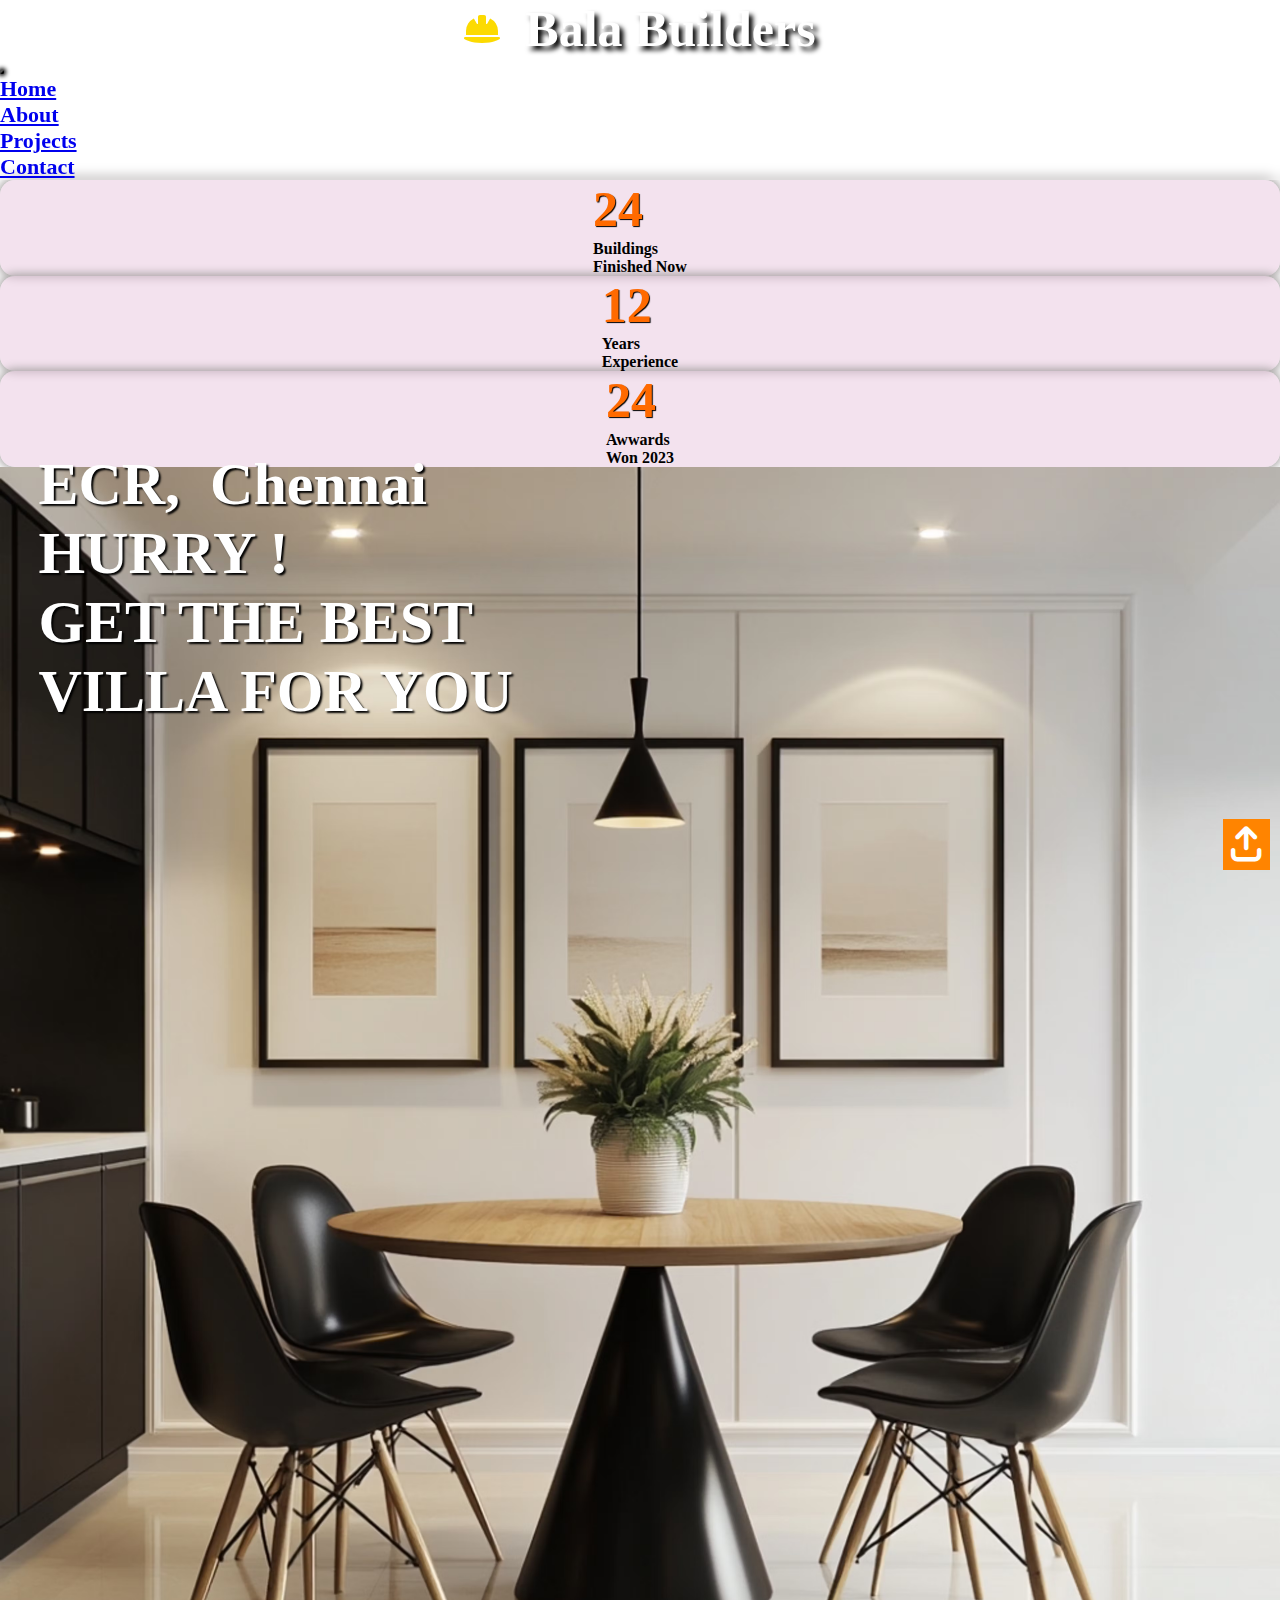
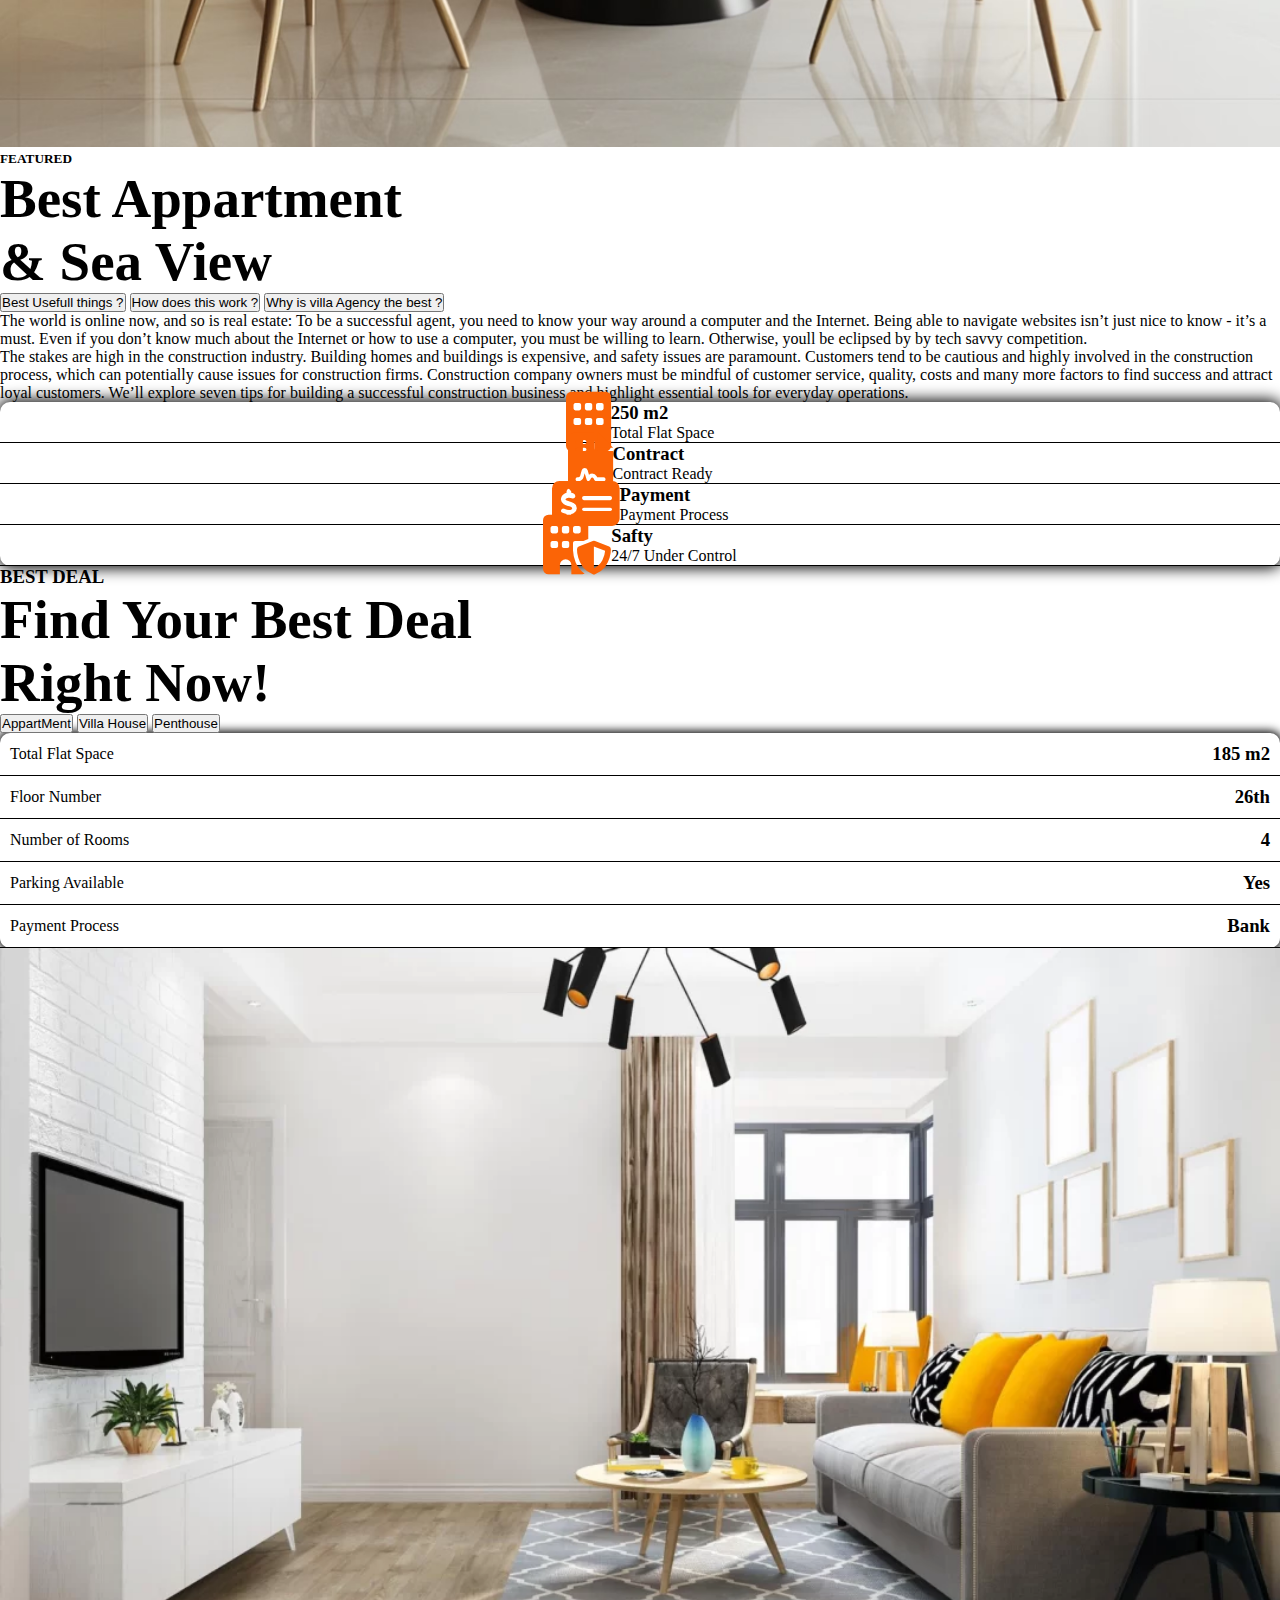
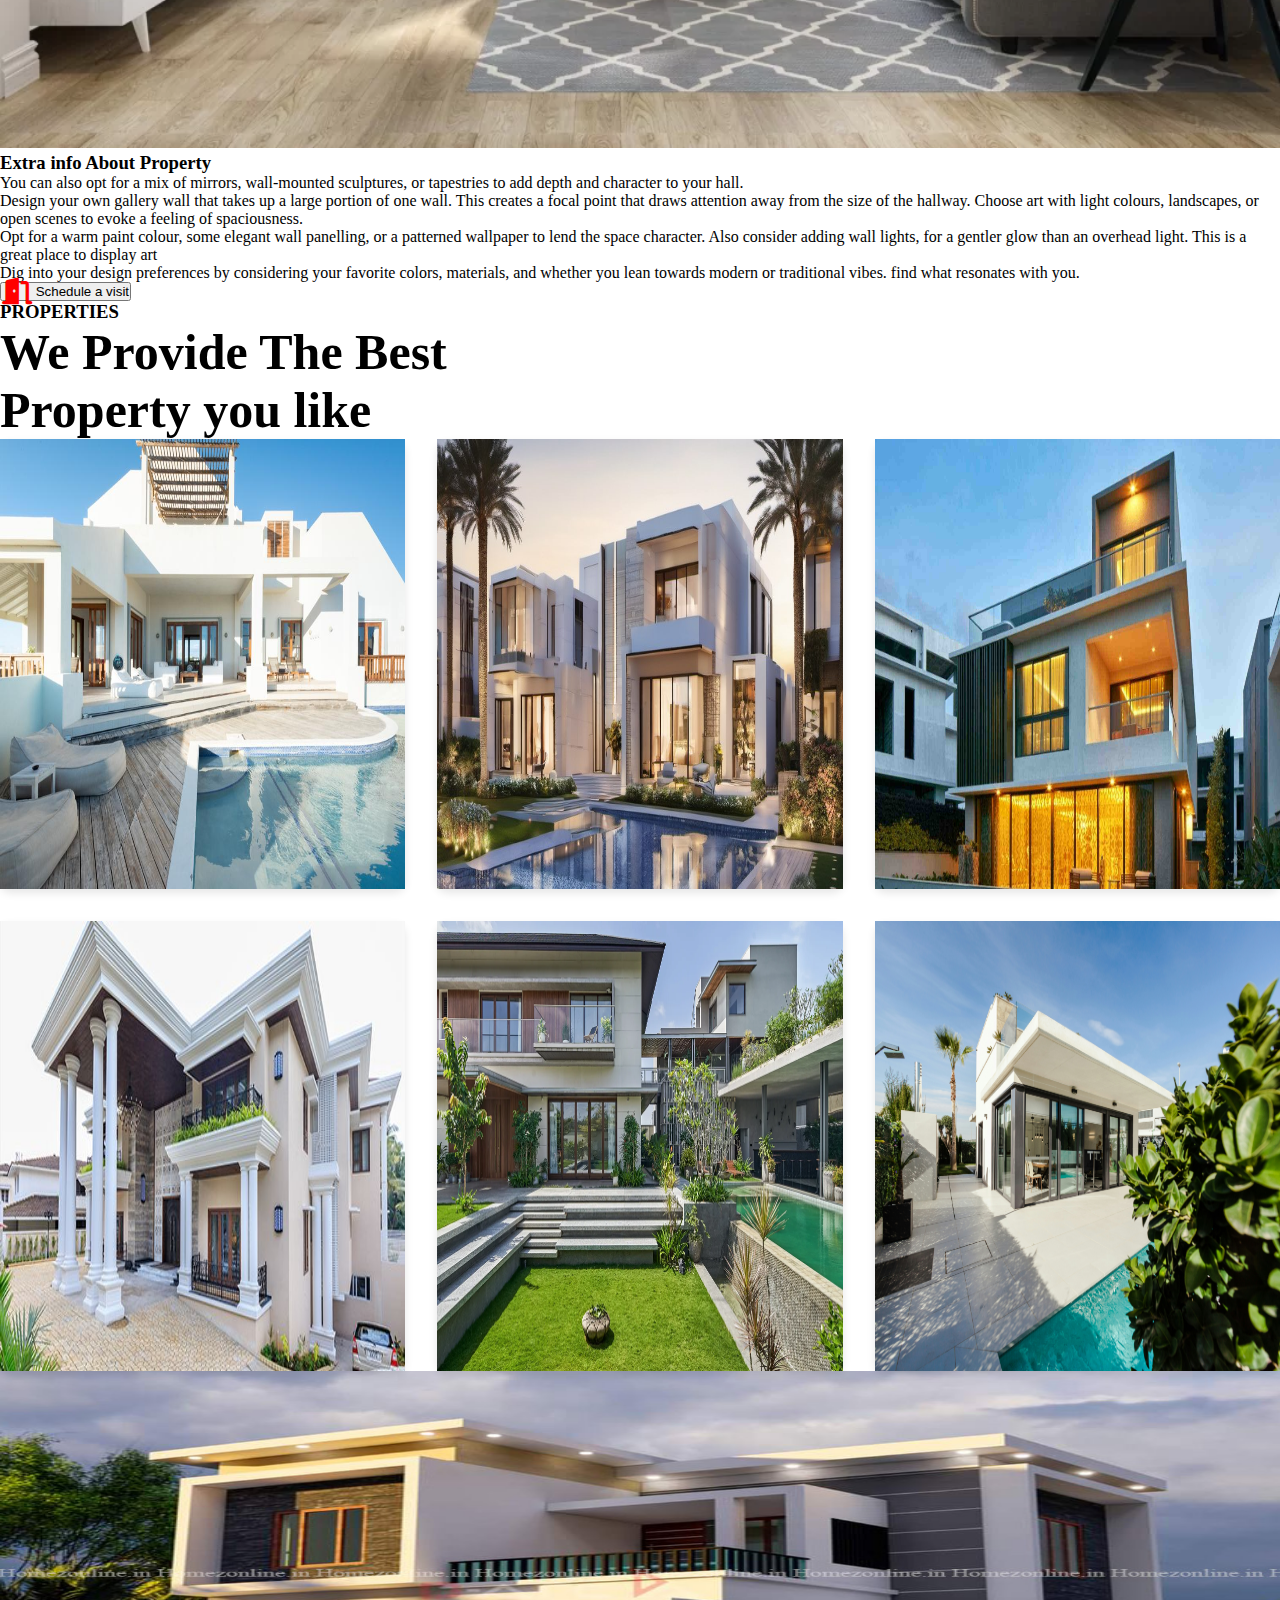
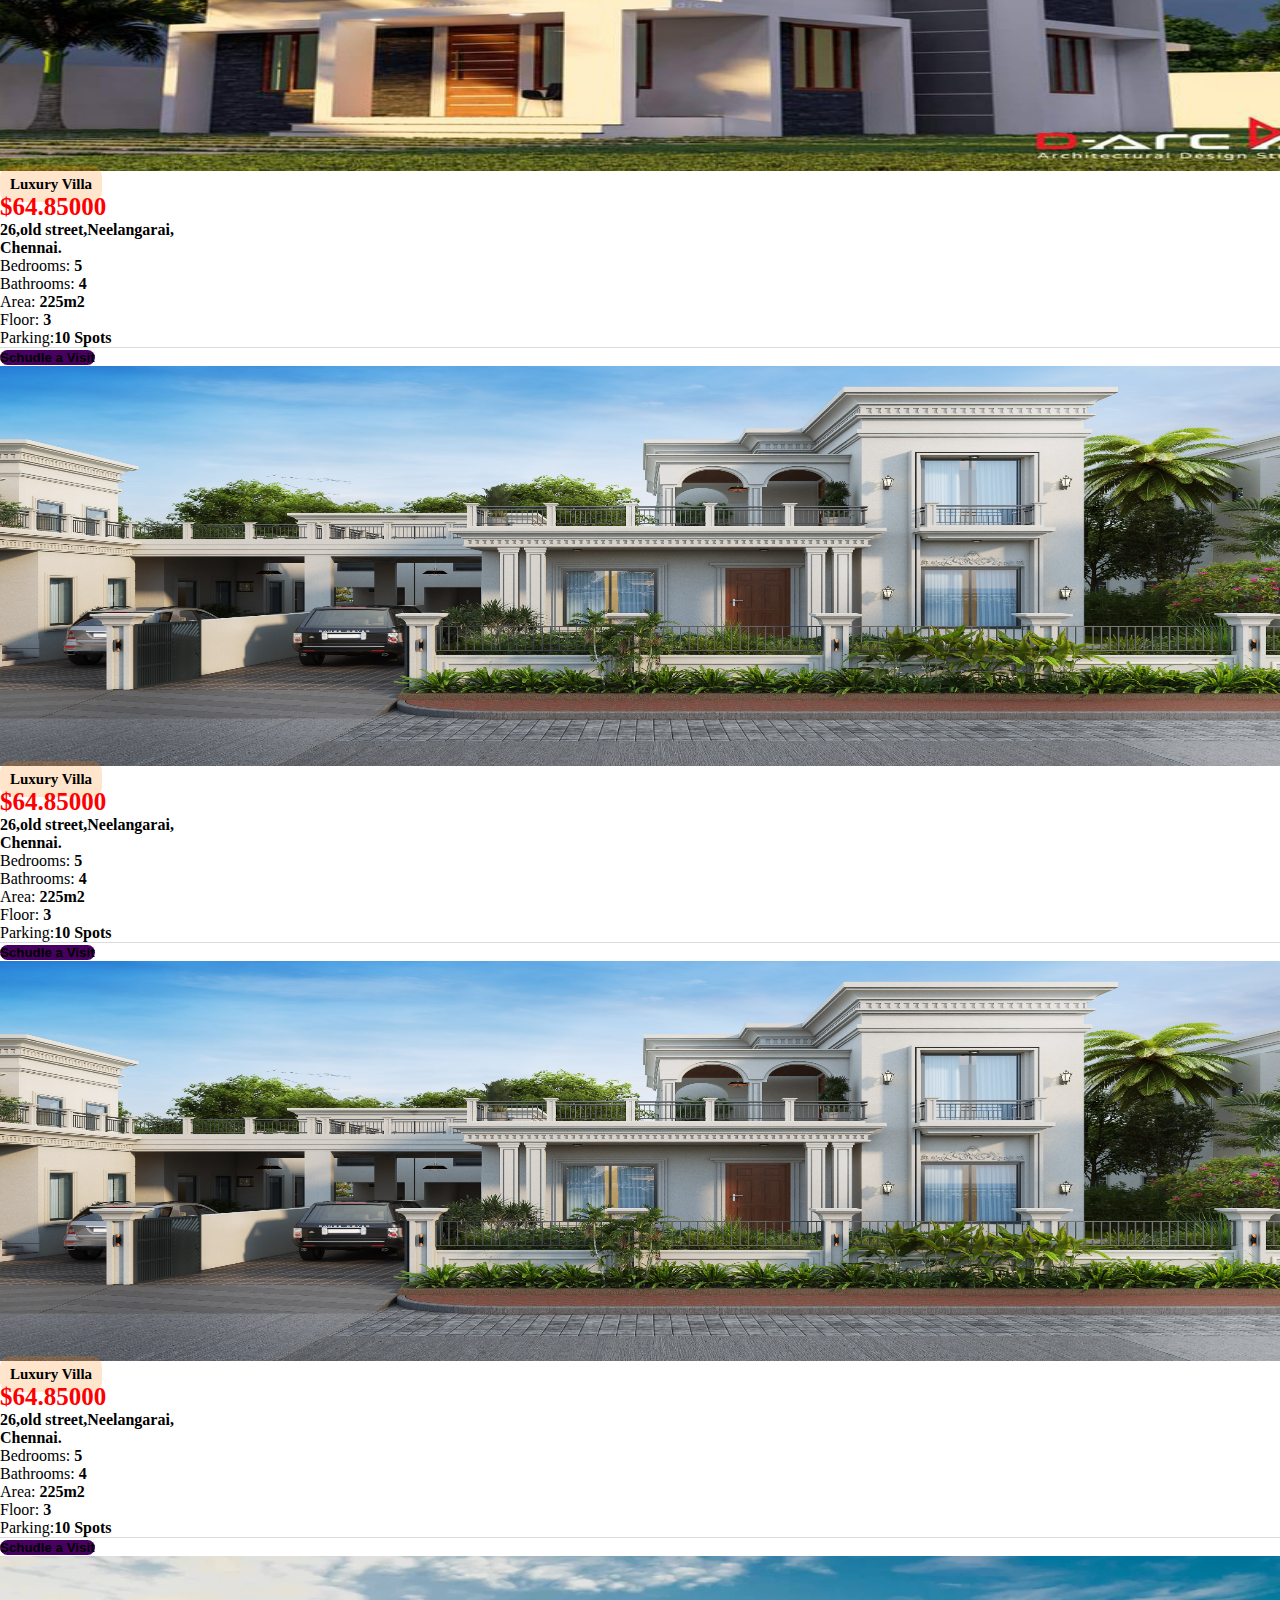
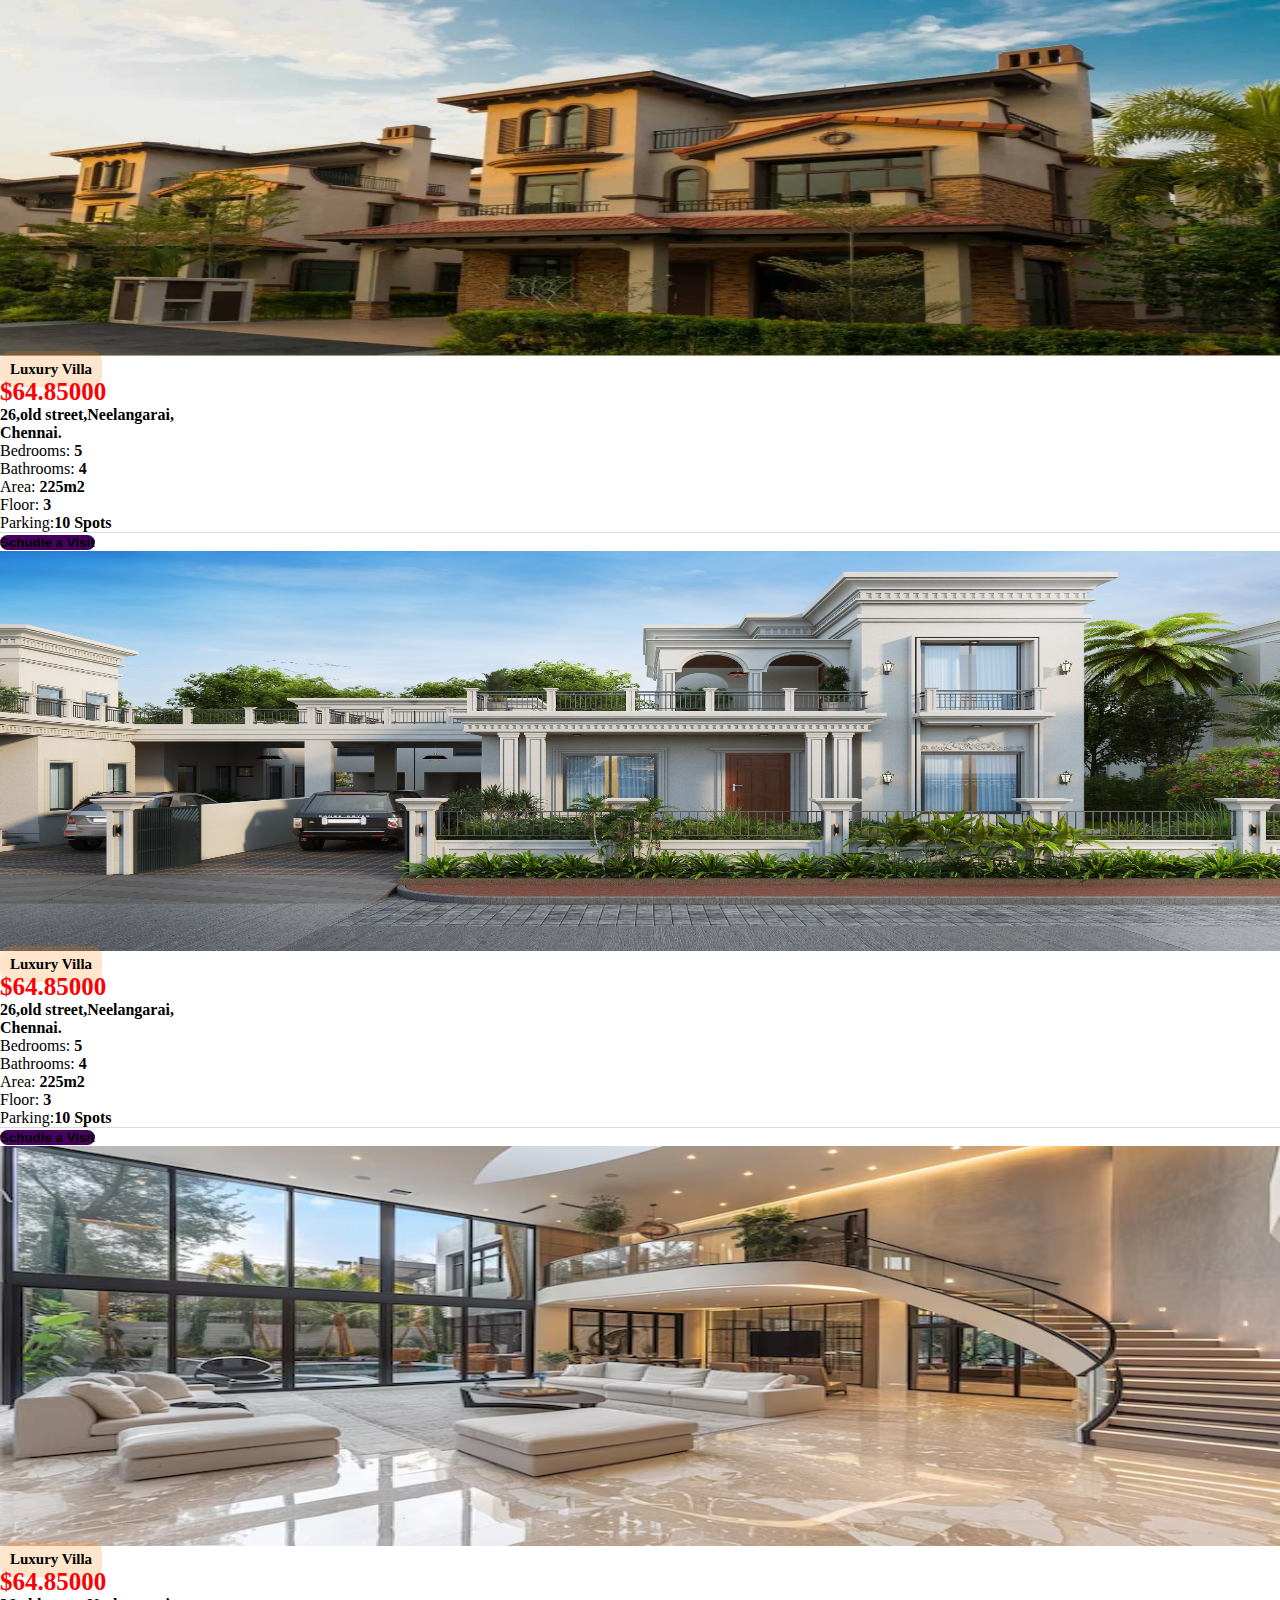
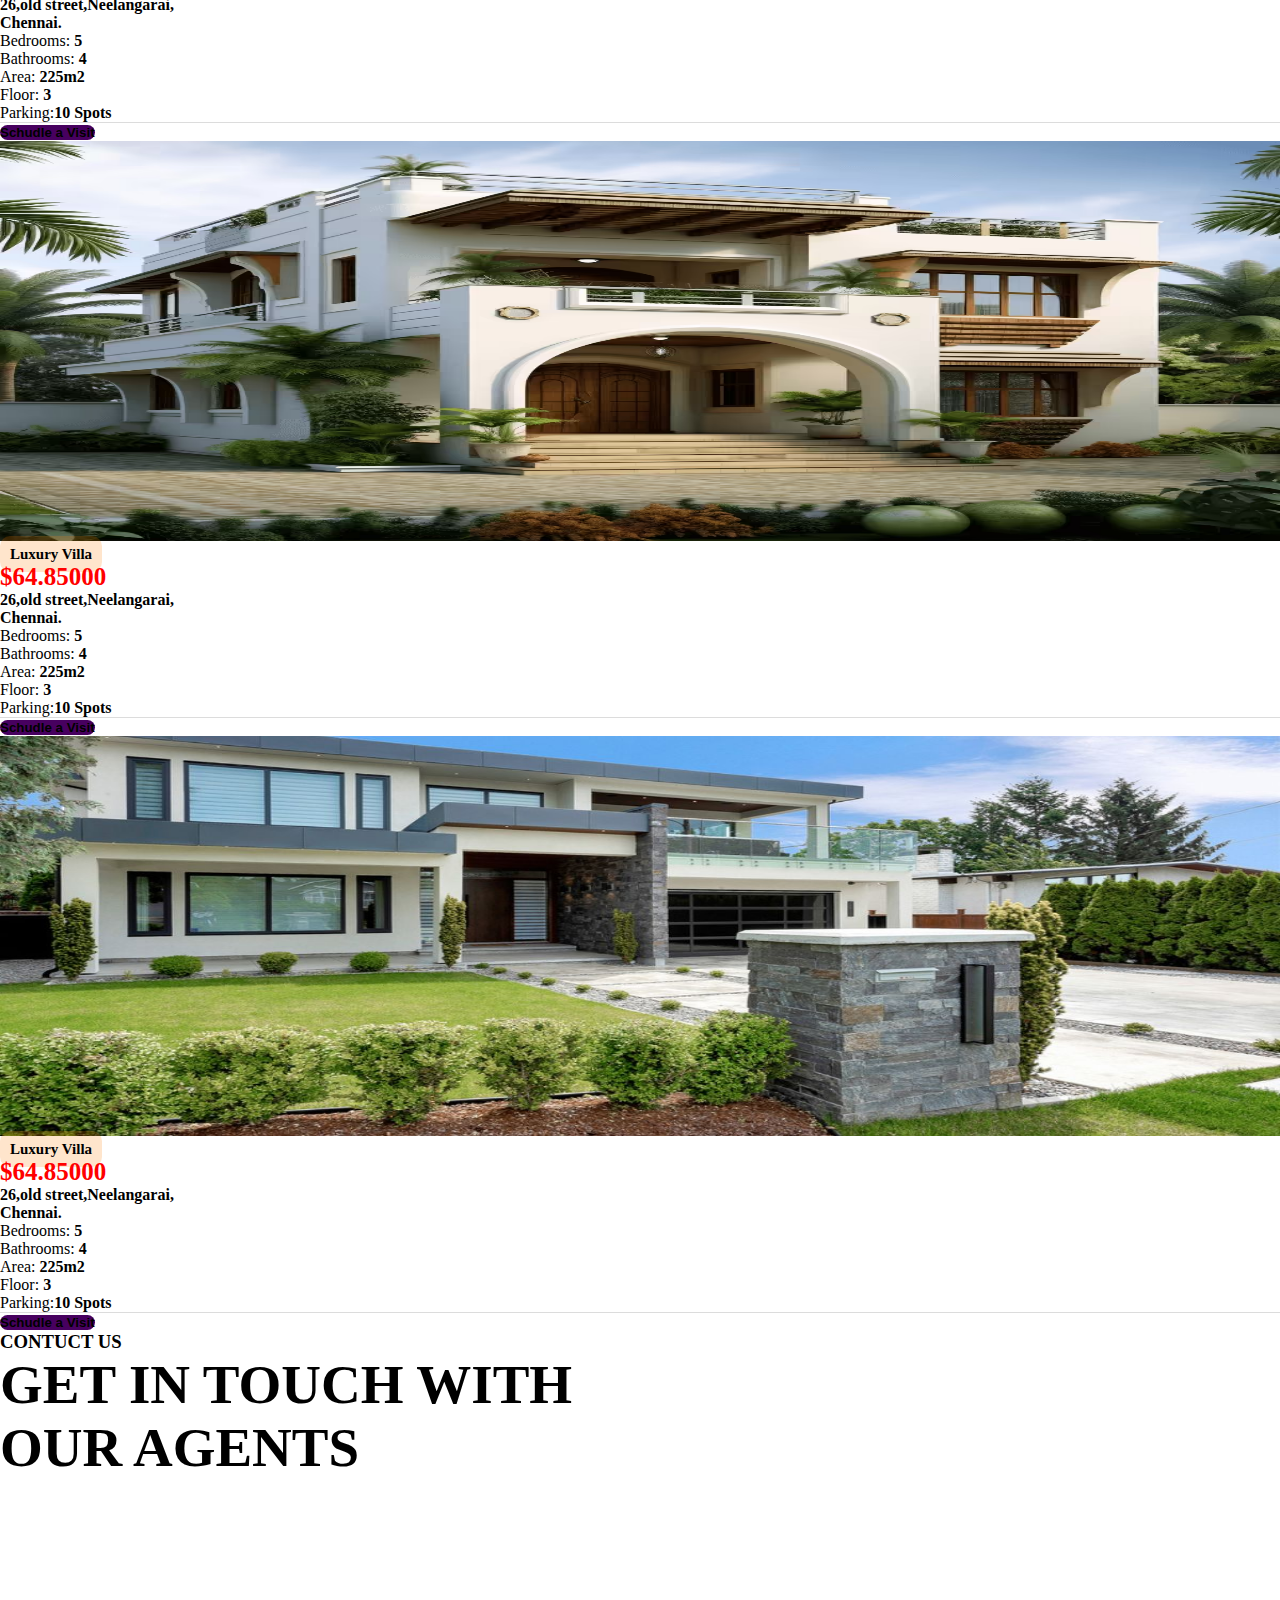
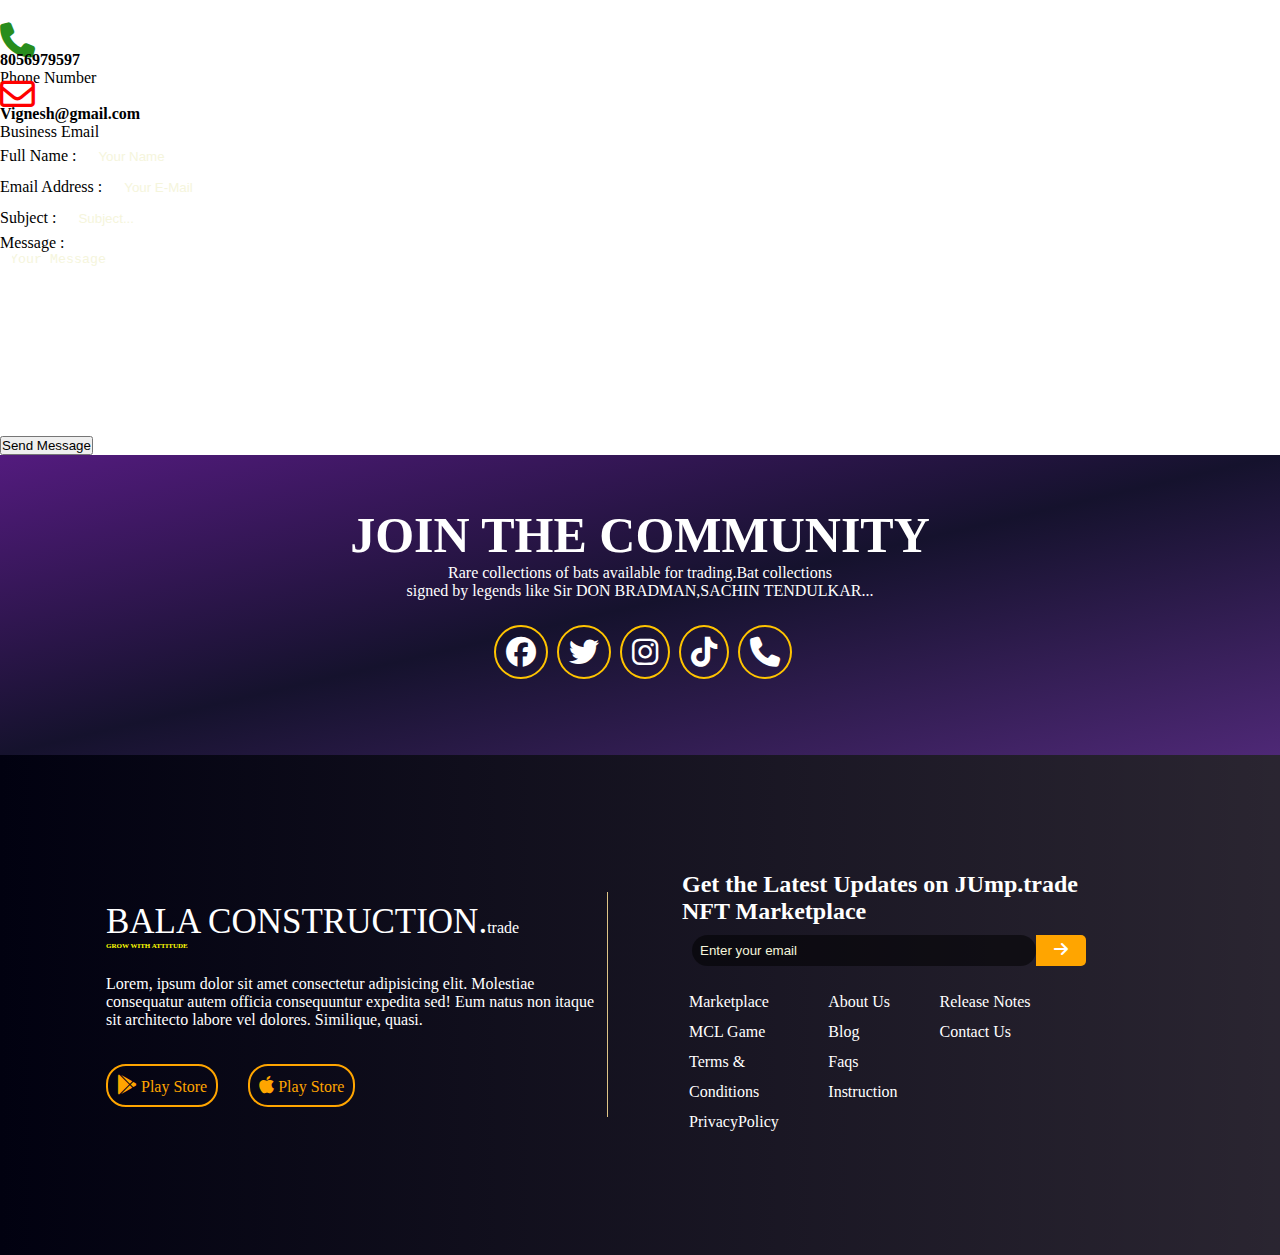
<file: index.html>
<!DOCTYPE html>
<html>

<head>
    <link rel="stylesheet" href="https://cdnjs.cloudflare.com/ajax/libs/font-awesome/6.6.0/css/all.min.css">
    <link rel="stylesheet" type="text/css" href="./index.css">
    <meta name="viewport" content="width=device-width, initial-scale=1.0">
    <title>PROJECT-REALESTATE ONE</title>
    <link href="https://cdn.jsdelivr.net/npm/bootstrap@5.0.2/dist/css/bootstrap.min.css" rel="stylesheet"
        integrity="sha384-EVSTQN3/azprG1Anm3QDgpJLIm9Nao0Yz1ztcQTwFspd3yD65VohhpuuCOmLASjC" crossorigin="anonymous">
</head>

<body>
    <nav class="navbar navbar-expand-lg navbar-light p-2 position-fixed w-100 navbartop">
        <div class="container-fluid">
            <div class="navbar-brand p-3 headna" href="#">
                <i class="fa-solid fa-helmet-safety fa-bounce fa-2xl" style="color: #fcda01;"></i>
                <h1 class=" navna"><b>Bala Builders</b></h1>
            </div>
            <button class="navbar-toggler icondet" type="button" data-bs-toggle="collapse" data-bs-target="#navbarNav"
                aria-controls="navbarNav" aria-expanded="false" aria-label="Toggle navigation">
                <span class="navbar-toggler-icon"></span>
            </button>
            <div class="collapse navbar-collapse flex-grow-0" id="navbarNav">
                <ul class="navbar-nav">
                    <li class="nav-item">
                        <a class="nav-link active navdetail p-3" aria-current="page" href="#"><b>Home</b></a>
                    </li>
                    <li class="nav-item">
                        <a class="nav-link active navdetail p-3" href="./About.html"><b>About</b></a>
                    </li>
                    <li class="nav-item">
                        <a class="nav-link active navdetail p-3" href="./Projects.html"><b>Projects</b></a>
                    </li>
                    <li class="nav-item">
                        <a class="nav-link active navdetail p-3" href="./Contact.html" tabindex="-1"
                            aria-disabled="true"><b>Contact</b></a>
                    </li>
                </ul>
            </div>
        </div>
    </nav> <!--navbar-->
    <div class="container-fluid">
        <div class="row min-vh-100 backgroundimg">
            <div class="col-lg-6  position-relative">
                <div class=" headline">
                    <h1 class="offer"><b>ECR,</b><span class="text-primary">&nbsp; <b>Chennai</b></span></h1>
                    <h1 class="offer"><b>HURRY ! </b></h1>
                    <h1 class="offer"><b>GET THE BEST</b></h1>
                    <h1 class="offer"><b>VILLA FOR YOU</b></h1>
                </div>
            </div>
        </div>
    </div> <!--container-->
    <div class="container-fluid">
        <div class="row p-5 gap-5"> <!--row-->
            <div class="col-lg-4 p-3 ourdetails"> <!--box-1-->
                    <div class="d-flex gap-4">
                    <h1 class="count"><b>24</b></h1>
                    <div class="leftb"><p class="m-0"><b>Buildings</b></p><p><b>Finished Now</b></p></div>
                    </div>
            </div> <!--box-1-->
            <div class="col-lg-3 p-3 ourdetails"> <!--box-2-->
                <div class="d-flex gap-4">
                        <h1 class="count"><b>12</b></h1>
                        <div class="leftb"><p class="m-0"><b>Years</b></p><p><b>Experience</b></p></div>
                </div>
                </div> <!--box-2-->
                <div class="col-lg-4 p-3 ourdetails"> <!--box-3-->
                    <div class="d-flex gap-4">
                            <h1 class="count"><b>24</b></h1>
                            <div class="leftb"><p class="m-0"><b>Awwards</b></p><p><b>Won 2023</b></p></div>
                    </div>
                    </div> <!--box-3-->

        </div> <!--row--> 
        <div class="row min-vh-100 p-5">
            <div class="col-lg-4 mt-5"> <!--box-1-->
                <img class="imagesmall1" src="./image.small1.avif" alt="">
            </div> <!--box-1-->
            <div class="col-lg-5 mt-1 pt-5"><!--box-2-->
                <h5><span class="text-danger"><b>FEATURED</b></span></h5>
                <h1 class="hsize"><b>Best Appartment</b> </h1>
                <h1 class="hsize"><b>& Sea View</b></h1>
                <button type="button" class="btn btn-secondary w-100 mt-2 p-3">Best Usefull things ?</button>
                <button type="button" class="btn btn-secondary w-100 mt-2 p-3">How does this work ?</button>
                <button type="button" class="btn btn-secondary w-100 mt-2 p-3">Why is villa Agency the best ? </button>
                <p>The world is online now, and so is real estate: To be a successful agent, you need to know your way
                    around a computer and the Internet. Being able to navigate websites isn’t just nice to know - it’s a
                    must. Even if you don’t know much about the Internet or how to use a computer, you must be willing
                    to learn. Otherwise, youll be eclipsed by by tech savvy competition.</p>
                <p>The stakes are high in the construction industry. Building homes and buildings is expensive, and
                    safety issues are paramount. Customers tend to be cautious and highly involved in the construction
                    process, which can potentially cause issues for construction firms.

                    Construction company owners must be mindful of customer service, quality, costs and many more
                    factors to find success and attract loyal customers. We’ll explore seven tips for building a
                    successful construction business and highlight essential tools for everyday operations.</p>
            </div><!--box-2-->
            <div class="col-lg-3 mt-5 thardbox"><!--box-3-->
                <div class="minibox"> <!--minibox-1-->
                    <i class="fa-solid fa-building fa-2xl sicon ps-4" style="color: #fb6406;"></i>
                    <div class="p-sm-5">
                        <h3><b>250 m2</b></h3>
                        <p>Total Flat Space</p>
                    </div>
                </div> <!--minibox-1-->
                <div class="minibox"> <!--minibox-2-->
                    <i class="fa-solid fa-file-contract fa-2xl sicon ps-4 ms-1" style="color: #fb6406;"></i>
                    <div class="p-sm-5">
                        <h3><b>Contract</b></h3>
                        <p>Contract Ready</p>
                    </div>
                </div> <!--minibox-2-->
                <div class="minibox"> <!--minibox-3-->
                    <i class="fa-solid fa-money-check-dollar fa-2xl sicon ps-5 ms-1" style="color: #fb6406;"></i>
                    <div class="p-sm-5">
                        <h3><b>Payment</b></h3>
                        <p>Payment Process</p>
                    </div>
                </div> <!--minibox-3-->
                <div class="minibox"> <!--minibox-4-->
                    <i class="fa-solid fa-building-shield fa-2xl sicon ps-5 " style="color: #fb6406;"></i>
                    <div class="p-sm-5">
                        <h3><b>Safty</b></h3>
                        <p>24/7 Under Control</p>
                    </div>
                </div> <!--minibox-4-->
            </div> <!--box-3-->
        </div> <!--row-->

    </div> <!--container-->
    <div class="container-fluid "> <!--container-->
        <div class="row bg-light p-5 pb-0"> <!--row-->
            <div class="col-lg-6"> <!--box-1-->
                <h3><b><span class="text-danger">BEST DEAL</span></b></h3>
                <h1 class="hsize"><b>Find Your Best Deal</b></h1>
                <h1 class="hsize"><b>Right Now!</b></h1>
            </div> <!--box-1-->
            <div class="col-lg-6 mt-5 p-0 text-end"> <!--box-2-->
                <button type="button" class="btn btn-danger p-3 w-25">AppartMent</button>
                <button type="button" class="btn btn-dark p-3 w-25">Villa House</button>
                <button type="button" class="btn btn-dark p-3 w-25">Penthouse</button>
            </div> <!--box-2-->
        </div> <!--row-->
    </div> <!--container-->
    <div class="container-fluid"> <!--container-->
        <div class="row min-vh-100 bg-light p-5"> <!--row-->
            <div class="col-lg-3 p-4 sboxover"><!--box-1-->
                <div class="sbox2">
                    <p>Total Flat Space</p>
                    <h3><b>185 m2</b></h3>
                </div>
                <div class="sbox2">
                    <p>Floor Number</p>
                    <h3><b>26th</b></h3>
                </div>
                <div class="sbox2">
                    <p>Number of Rooms</p>
                    <h3><b>4</b></h3>
                </div>
                <div class="sbox2">
                    <p>Parking Available</p>
                    <h3><b>Yes</b></h3>
                </div>
                <div class="sbox2">
                    <p>Payment Process</p>
                    <h3><b>Bank</b></h3>
                </div>

            </div> <!--box-1-->
            <div class="col-lg-6"> <!--box-2-->
                <img class="smallimg3 p-3" src="./small-image-3.webp" alt="">
            </div> <!--box-2-->
            <div class="col-lg-3"> <!--box-3-->
                <h3><b>Extra info About Property</b></h3>
                <p>You can also opt for a mix of mirrors, wall-mounted sculptures, or tapestries to add depth and
                    character to your hall.</p>
                <p>Design your own gallery wall that takes up a large portion of one wall. This creates a focal point
                    that draws attention away from the size of the hallway. Choose art with light colours, landscapes,
                    or open scenes to evoke a feeling of spaciousness.</p>
                <p>Opt for a warm paint colour, some elegant wall panelling, or a patterned wallpaper to lend the space
                    character. Also consider adding wall lights, for a gentler glow than an overhead light. This is a
                    great place to display art</p>
                <p>Dig into your design preferences by considering your favorite colors, materials, and whether you lean
                    towards modern or traditional vibes. find what resonates with you.</p>
                <button type="button" class="btn btn-secondary p-3"><i class="fa-solid fa-door-open fa-2xl me-3"
                        style="color: #ff0000;"></i> Schedule a visit</button>
            </div><!--box-3-->

        </div> <!--row-->
    </div> <!--container-->
    
    <div class="container-fluid"> <!--container-->
        <div class="row p-4"> <!--row-->
            <div class="col-lg-12 text-center">
                <h3><b><span class="text-danger">PROPERTIES</span></b></h3>
                <h1><b>We Provide The Best</b></h1>
                <h1><b>Property you like</b></h1>
            </div> <!--box-->
        </div> <!--row-->
    </div> <!---container-->

                    <!-- FLIP BOX -->
    <section>
        <!-- Card Container -->
        <div class="card-container p-5"> <!--overall-->
                            <!-- Card 1 -->
            <div class="flip-card"> <!--box-1-->
                <div class="flip-card-inner">
                  <!-- Front Side -->
                  <div class="flip-card-front">
                    <img src="./flip-6.jpg" alt="PREMIUM">
                  </div>
                  <!-- Back Side -->
                  <div class="flip-card-back">
                    <img class="img12" src="./interier.4.jpg" alt="">
                  </div>
                </div>
              </div>
                             <div class="flip-card"> <!--box-2-->
                              <div class="flip-card-inner">
                                <!-- Front Side -->
                                <div class="flip-card-front">
                                  <img src="./flip-5.jpg" alt="PREMIUM">
                                </div>
      
                                <!-- Back Side -->
                                <div class="flip-card-back">
                                  <img class="img12" src="./interier.2.jpg" alt="">
                                </div>
                              </div>
                            </div>

          <div class="flip-card"> <!--box-3-->
            <div class="flip-card-inner">
              <!-- Front Side -->
              <div class="flip-card-front">
                <img src="./flip-3.jpg" alt="PREMIUM">
              </div>
  
            <!-- Back Side -->
            <div class="flip-card-back">
            <img class="img12" src="./interier.3.jpg" alt="">
            </div>
        </div>
    </div>
                            <!-- Card 2 -->
          <div class="flip-card">
            <div class="flip-card-inner">
              <!-- Front Side -->
              <div class="flip-card-front">
                <img src="./flip-4.jpeg" alt="PREMIUM">
              </div>
              <!-- Back Side -->
              <div class="flip-card-back">
                <img class="img12" src="./interier.6.jpg" alt="">
              </div>
            </div>
          </div>
  
                        <div class="flip-card">
                          <div class="flip-card-inner">
                            <!-- Front Side -->
                            <div class="flip-card-front">
                              <img src="./flip-2.webp" alt="PREMIUM">
                            </div>
                            <!-- Back Side -->
                            <div class="flip-card-back">
                              <img class="img12" src="./interier.7.jpg" alt="">
                            </div>
                          </div>
                        </div>
  
          <div class="flip-card">
            <div class="flip-card-inner">
              <!-- Front Side -->
              <div class="flip-card-front">
                <img src="./Flip-1.jpg" alt="PREMIUM">
              </div>
              <!-- Back Side -->
              <div class="flip-card-back">
                <img class="img12" src="./interier.5.jpg" alt="">
              </div>
            </div>
          </div>
  
        </div>
</section>
    <div class="container-fluid"> <!--container-->
        <div class="row flex-wrap"><!--row-->
            <div class="card-group gap-5 p-5">
                <div class="col-sm-12 col-lg-5 col-xl-4 p-xl-4 bg-light flex-grow-1 imgsma">
                    <img src="./sale.1.1.jpg" class="card-img-top saleimg" alt="...">
                    <div class="card-body">
                        <div class="d-flex imgsmadiv">
                            <a class="imgsmaanger" href="">Luxury Villa</a>
                            <h3 class="imgsmarate"><b>$64.85000</b></h3>
                        </div>
                        <h4 class="mt-4"><b>26,old street,Neelangarai,</b></h4>
                        <h4><b>Chennai.</b></h4>
                        <div class="d-flex viiadetail mt-4">
                            <p>Bedrooms: <b>5</b></p>
                            <p>Bathrooms: <b>4</b> </p>
                            <p> Area: <b>225m2</b></p>
                        </div>
                        <div class="d-flex gap-5 ">
                            <p>Floor: <b>3</b> </p>
                            <p>Parking:<b>10 Spots</b></p>
                        </div>
                    </div>
                    <div class="card-footer text-center imgsmafoot bg-light">
                        <button class="text-white w-50 p-2 imgsmabuton mt-4"><b>Schudle a Visit</b></button>
                    </div>
                </div>
                <div class="col-sm-12 col-lg-5 col-xl-4 p-xl-4 bg-light flex-grow-1 imgsma">
                    <img src="./sale-2.JPG" class="card-img-top saleimg" alt="...">
                    <div class="card-body">
                        <div class="d-flex imgsmadiv">
                            <a class="imgsmaanger" href="">Luxury Villa</a>
                            <h3 class="imgsmarate"><b>$64.85000</b></h3>
                        </div>
                        <h4 class="mt-4"><b>26,old street,Neelangarai,</b></h4>
                        <h4><b>Chennai.</b></h4>
                        <div class="d-flex viiadetail mt-4">
                            <p>Bedrooms: <b>5</b></p>
                            <p>Bathrooms: <b>4</b> </p>
                            <p> Area: <b>225m2</b></p>
                        </div>
                        <div class="d-flex gap-5 ">
                            <p>Floor: <b>3</b> </p>
                            <p>Parking:<b>10 Spots</b></p>
                        </div>
                    </div>
                    <div class="card-footer text-center imgsmafoot bg-light">
                        <button class="text-white w-50 p-2 imgsmabuton mt-4"><b>Schudle a Visit</b></button>
                    </div>
                </div>
                <div class="col-sm-12 col-lg-5 col-xl-4 p-xl-4 bg-light flex-grow-1 imgsma">
                    <img src="./sale-2.JPG" class="card-img-top saleimg" alt="...">
                    <div class="card-body">
                        <div class="d-flex imgsmadiv">
                            <a class="imgsmaanger" href="">Luxury Villa</a>
                            <h3 class="imgsmarate"><b>$64.85000</b></h3>
                        </div>
                        <h4 class="mt-4"><b>26,old street,Neelangarai,</b></h4>
                        <h4><b>Chennai.</b></h4>
                        <div class="d-flex viiadetail mt-4">
                            <p>Bedrooms: <b>5</b></p>
                            <p>Bathrooms: <b>4</b> </p>
                            <p> Area: <b>225m2</b></p>
                        </div>
                        <div class="d-flex gap-5 ">
                            <p>Floor: <b>3</b> </p>
                            <p>Parking:<b>10 Spots</b></p>
                        </div>
                    </div>
                    <div class="card-footer text-center imgsmafoot bg-light">
                        <button class="text-white w-50 p-2 imgsmabuton mt-4"><b>Schudle a Visit</b></button>
                    </div>
                </div>
                <div class="col-sm-12 col-lg-5 col-xl-4 p-xl-4 bg-light flex-grow-1 imgsma">
                    <img src="./sale-3.webp" class="card-img-top saleimg" alt="...">
                    <div class="card-body">
                        <div class="d-flex imgsmadiv">
                            <a class="imgsmaanger" href="">Luxury Villa</a>
                            <h3 class="imgsmarate"><b>$64.85000</b></h3>
                        </div>
                        <h4 class="mt-4"><b>26,old street,Neelangarai,</b></h4>
                        <h4><b>Chennai.</b></h4>
                        <div class="d-flex viiadetail mt-4">
                            <p>Bedrooms: <b>5</b></p>
                            <p>Bathrooms: <b>4</b> </p>
                            <p> Area: <b>225m2</b></p>
                        </div>
                        <div class="d-flex gap-5 ">
                            <p>Floor: <b>3</b> </p>
                            <p>Parking:<b>10 Spots</b></p>
                        </div>
                    </div>
                    <div class="card-footer text-center imgsmafoot bg-light">
                        <button class="text-white w-50 p-2 imgsmabuton mt-4"><b>Schudle a Visit</b></button>
                    </div>
                </div>
            </div>
        </div><!--row-->
    </div> <!--container-->
    <div class="container-fluid"> <!--container-->
        <div class="row flex-wrap"><!--row-->
            <div class="card-group gap-5 p-5">
                <div class="col-sm-12 col-lg-5 col-xl-4 p-xl-4 bg-light flex-grow-1 imgsma">
                    <img src="./sale-2.JPG" class="card-img-top saleimg" alt="...">
                    <div class="card-body">
                        <div class="d-flex imgsmadiv">
                            <a class="imgsmaanger" href="">Luxury Villa</a>
                            <h3 class="imgsmarate"><b>$64.85000</b></h3>
                        </div>
                        <h4 class="mt-4"><b>26,old street,Neelangarai,</b></h4>
                        <h4><b>Chennai.</b></h4>
                        <div class="d-flex viiadetail mt-4">
                            <p>Bedrooms: <b>5</b></p>
                            <p>Bathrooms: <b>4</b> </p>
                            <p> Area: <b>225m2</b></p>
                        </div>
                        <div class="d-flex gap-5 ">
                            <p>Floor: <b>3</b> </p>
                            <p>Parking:<b>10 Spots</b></p>
                        </div>
                    </div>
                    <div class="card-footer text-center imgsmafoot bg-light">
                        <button class="text-white w-50 p-2 imgsmabuton mt-4"><b>Schudle a Visit</b></button>
                    </div>
                </div>
                <div class="col-sm-12 col-lg-5 col-xl-4 p-xl-4 bg-light flex-grow-1 imgsma">
                    <img src="./sale.4.avif" class="card-img-top saleimg" alt="...">
                    <div class="card-body">
                        <div class="d-flex imgsmadiv">
                            <a class="imgsmaanger" href="">Luxury Villa</a>
                            <h3 class="imgsmarate"><b>$64.85000</b></h3>
                        </div>
                        <h4 class="mt-4"><b>26,old street,Neelangarai,</b></h4>
                        <h4><b>Chennai.</b></h4>
                        <div class="d-flex viiadetail mt-4">
                            <p>Bedrooms: <b>5</b></p>
                            <p>Bathrooms: <b>4</b> </p>
                            <p> Area: <b>225m2</b></p>
                        </div>
                        <div class="d-flex gap-5 ">
                            <p>Floor: <b>3</b> </p>
                            <p>Parking:<b>10 Spots</b></p>
                        </div>
                    </div>
                    <div class="card-footer text-center imgsmafoot bg-light">
                        <button class="text-white w-50 p-2 imgsmabuton mt-4"><b>Schudle a Visit</b></button>
                    </div>
                </div>
                <div class="col-sm-12 col-lg-5 col-xl-4 p-xl-4 bg-light flex-grow-1 imgsma">
                    <img src="./sale.5.avif" class="card-img-top saleimg" alt="...">
                    <div class="card-body">
                        <div class="d-flex imgsmadiv">
                            <a class="imgsmaanger" href="">Luxury Villa</a>
                            <h3 class="imgsmarate"><b>$64.85000</b></h3>
                        </div>
                        <h4 class="mt-4"><b>26,old street,Neelangarai,</b></h4>
                        <h4><b>Chennai.</b></h4>
                        <div class="d-flex viiadetail mt-4">
                            <p>Bedrooms: <b>5</b></p>
                            <p>Bathrooms: <b>4</b> </p>
                            <p> Area: <b>225m2</b></p>
                        </div>
                        <div class="d-flex gap-5 ">
                            <p>Floor: <b>3</b> </p>
                            <p>Parking:<b>10 Spots</b></p>
                        </div>
                    </div>
                    <div class="card-footer text-center imgsmafoot bg-light">
                        <button class="text-white w-50 p-2 imgsmabuton mt-4"><b>Schudle a Visit</b></button>
                    </div>
                </div>
                <div class="col-sm-12 col-lg-5 col-xl-4 p-xl-4 bg-light flex-grow-1 imgsma">
                    <img src="./sale.6.jpg" class="card-img-top saleimg" alt="...">
                    <div class="card-body">
                        <div class="d-flex imgsmadiv">
                            <a class="imgsmaanger" href="">Luxury Villa</a>
                            <h3 class="imgsmarate"><b>$64.85000</b></h3>
                        </div>
                        <h4 class="mt-4"><b>26,old street,Neelangarai,</b></h4>
                        <h4><b>Chennai.</b></h4>
                        <div class="d-flex viiadetail mt-4">
                            <p>Bedrooms: <b>5</b></p>
                            <p>Bathrooms: <b>4</b> </p>
                            <p> Area: <b>225m2</b></p>
                        </div>
                        <div class="d-flex gap-5 ">
                            <p>Floor: <b>3</b> </p>
                            <p>Parking:<b>10 Spots</b></p>
                        </div>
                    </div>
                    <div class="card-footer text-center imgsmafoot bg-light">
                        <button class="text-white w-50 p-2 imgsmabuton mt-4"><b>Schudle a Visit</b></button>
                    </div>
                </div>
            </div>
        </div><!--row-->
    </div> <!--container-->
    <div class="container-fluid"> <!--container-->
        <div class="row min-vh-100 p-5"> <!--row-->
            <div class="col-lg-6"> <!--box-1-->
                <h3><b><span class="text-danger">CONTUCT US</span></b></h3>
                <h1 class="hsize"><b>GET IN TOUCH WITH</b></h1>
                <h1 class="hsize"><b>OUR AGENTS</b></h1>
            </div> <!--box-1-->
            <div class="col-lg-7 p-4"> <!--box-1-->
                <iframe
                    src="https://www.google.com/maps/embed?pb=!1m18!1m12!1m3!1d3887.935994299007!2d80.2189304750745!3d12.975945614782928!2m3!1f0!2f0!3f0!3m2!1i1024!2i768!4f13.1!3m3!1m2!1s0x3a525d70050d495f%3A0xe1b0d7791146206d!2sCode99%20IT%20Academy!5e0!3m2!1sen!2sin!4v1729059223778!5m2!1sen!2sin"
                    width="100%" height="60%" style="border:0;" allowfullscreen="" loading="lazy"
                    referrerpolicy="no-referrer-when-downgrade"></iframe>
                <div class="d-flex col-lg-12 bg-light p-5 flex-wrap">
                    <div class="col-lg-6 d-flex plast flex-grow-1"> <!--box-1-->
                        <i class="fa-solid fa-phone fa-2xl lasticon" style="color: #288d1d;"></i>
                        <div>
                            <p class="m-0"><b>8056979597</b></p>
                            <p>Phone Number</p>
                        </div>
                    </div> <!--box-1-->
                    <div class="col-lg-6 d-flex plast flex-grow-1"> <!--box-2-->
                        <i class="fa-regular fa-envelope fa-2xl lasticon" style="color: #ff0000;"></i>
                        <div>
                            <p class="m-0"><b>Vignesh@gmail.com</b></p>
                            <p>Business Email</p>
                        </div>

                    </div> <!--box-2-->
                </div>
            </div> <!--box-1-->
            <div class="col-lg-5 p-5"> <!--box-2-->
                <form>
                    <div class="mb-3">
                        <label for="exampleInputEmail1" class="form-label">Full Name :</label>
                        <input type="text" class="form-control bg-light" id="exampleInputEmail1" placeholder="Your Name"
                            aria-describedby="emailHelp">
                    </div>
                    <div class="mb-3">
                        <label for="exampleInputEmail1" class="form-label">Email Address :</label>
                        <input type="text" class="form-control bg-light" id="exampleInputEmail1"
                            placeholder="Your E-Mail" aria-describedby="emailHelp">
                    </div>
                    <div class="mb-3">
                        <label for="exampleInputEmail1" class="form-label">Subject :</label>
                        <input type="text" class="form-control bg-light" id="exampleInputEmail1"
                            placeholder="Subject..." aria-describedby="emailHelp">
                    </div>
                    <div class="mb-3">
                        <label for="exampleInputEmail1" class="form-label">Message :</label>
                        <textarea class="p-3 bg-light" placeholder="Your Message" name="" id=""></textarea>
                    </div>
                    <button type="button" class="btn btn-dark">Send Message</button>
                </form>
            </div> <!--box-2-->
        </div> <!--row-->
    </div> <!--container-->

    <header class="boxtop">
        <h1>JOIN THE COMMUNITY</h1>
        <p>Rare collections of bats available for trading.Bat collections</p>
        <p>signed by legends like Sir DON BRADMAN,SACHIN TENDULKAR...</p>
        <div>
            <i class="fa-brands fa-facebook icon"></i>
            <i class="fa-brands fa-twitter icon"></i>
            <i class="fa-brands fa-instagram icon"></i>
            <i class="fa-brands fa-tiktok icon"></i>
            <i class="fa-solid fa-phone icon"></i>
        </div>
    </header>
    <footer class="botombox">
        <div class="box1">
            <p><span class="jump">BALA CONSTRUCTION.</span>trade</p>
            <h6>GROW WITH ATTITUDE</h6>
            <p>Lorem, ipsum dolor sit amet consectetur adipisicing elit. Molestiae consequatur autem officia
                consequuntur expedita sed! Eum natus non itaque sit architecto labore vel dolores. Similique, quasi.</p>
            <div class="buton">
                <div>
                    <i class="fa-brands fa-google-play icon1"></i>
                    Play Store
                </div>
                <div>
                    <i class="fa-brands fa-apple icon1"></i>
                    Play Store
                </div>
            </div>
        </div> <!--box1-->
        <div class="box2"> <!--box2-->
                <h2>Get the Latest Updates on JUmp.trade</h2>
                <h2> NFT Marketplace </h2>
                <div class="inputa">
                <input type="text" placeholder="Enter your email" class="inp">
                    <div class="righti">
                        <i class="fa-solid fa-arrow-right"></i>
                    </div>
                        </div> <!--input-->
                        <table>
                            <tr>
                                <td>Marketplace</td>
                                <td>About Us</td>
                                <td>Release Notes</td>
                            </tr>
                            <tr>
                                <td>MCL Game</td>
                                <td>Blog</td>
                                <td>Contact Us</td>
                            </tr>
                            <tr>
                                <td>Terms &</td>
                                <td>Faqs</td>
                            </tr>
                            <tr>
                                <td>Conditions</td>
                                <td>Instruction</td>
                            </tr>
                            <tr>
                                <td>PrivacyPolicy</td>
                            </tr>
                        </table>
                
        </div>
    </footer>
    <a href="#"><i class="fa-solid fa-arrow-up-from-bracket fa-bounce topview" style="color: #fffefe;"></i></a>
</body>


    <script src="https://cdn.jsdelivr.net/npm/bootstrap@5.0.2/dist/js/bootstrap.bundle.min.js"
        integrity="sha384-MrcW6ZMFYlzcLA8Nl+NtUVF0sA7MsXsP1UyJoMp4YLEuNSfAP+JcXn/tWtIaxVXM"
        crossorigin="anonymous"></script>
</body>

</html>
</file>
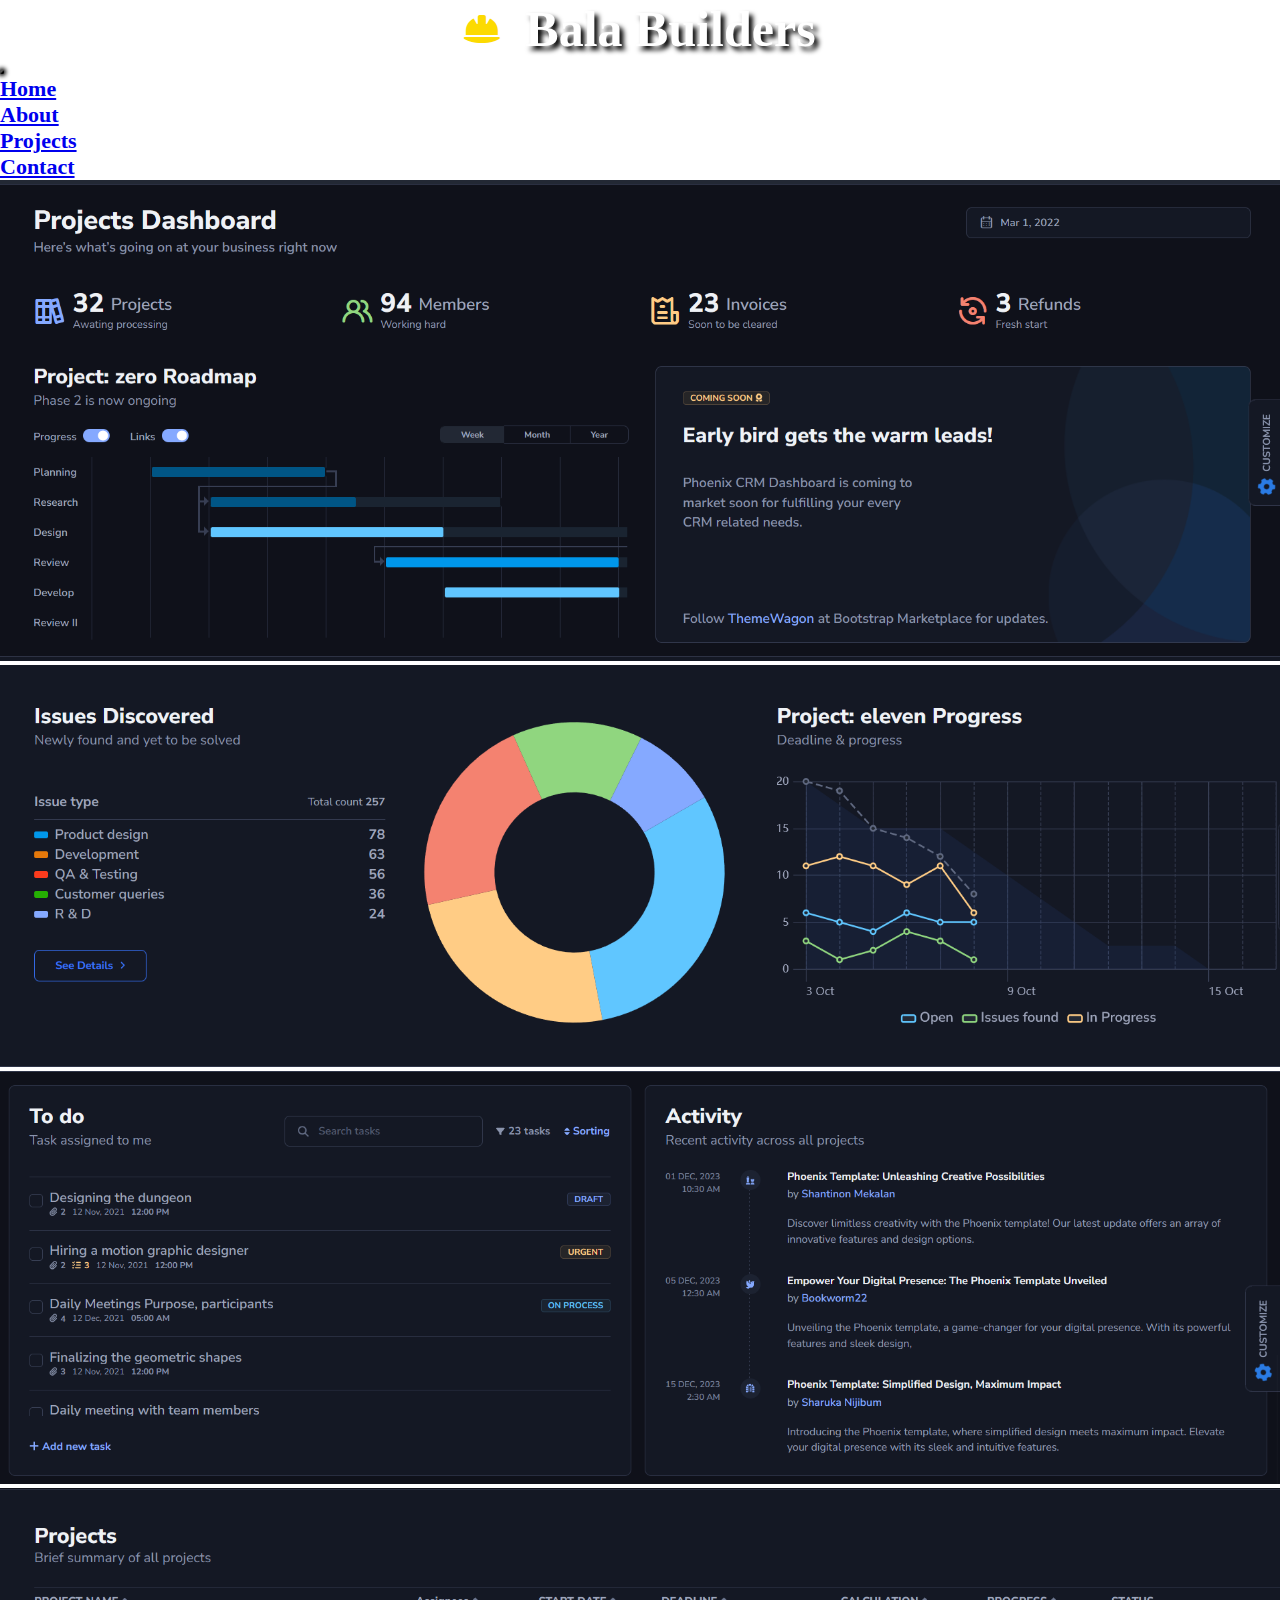
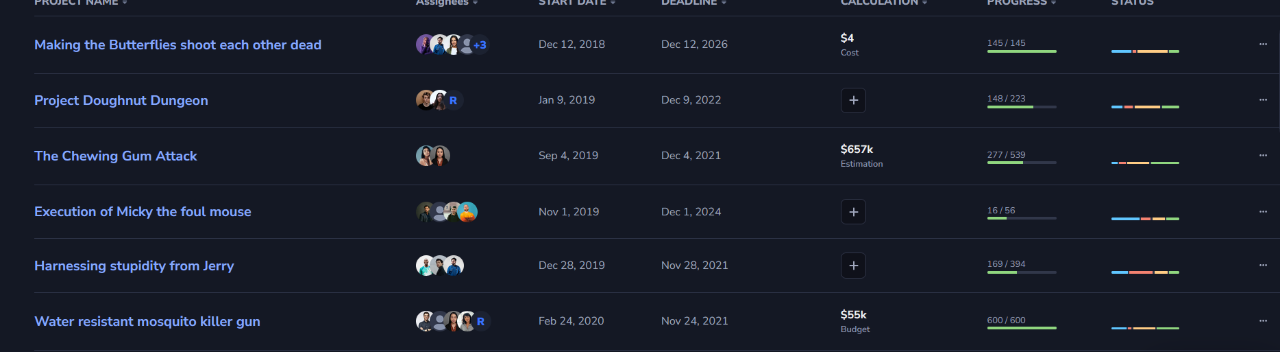
<file: About.html>
<!DOCTYPE html>
<html lang="en">
<head>
    <link rel="stylesheet" href="https://cdnjs.cloudflare.com/ajax/libs/font-awesome/6.6.0/css/all.min.css">
    <link rel="stylesheet" type="text/css" href="./index.css">
    <meta name="viewport" content="width=device-width, initial-scale=1.0">
    <title>About</title>
    <link href="https://cdn.jsdelivr.net/npm/bootstrap@5.0.2/dist/css/bootstrap.min.css" rel="stylesheet"
        integrity="sha384-EVSTQN3/azprG1Anm3QDgpJLIm9Nao0Yz1ztcQTwFspd3yD65VohhpuuCOmLASjC" crossorigin="anonymous">
</head>
<body>
    <nav class="navbar navbar-expand-lg navbar-dark p-2 position-fixed w-100">
        <div class="container-fluid">
            <div class="navbar-brand p-2 headna" href="#">
                <i class="fa-solid fa-helmet-safety fa-bounce fa-2xl" style="color: #fcda01;"></i>
                <h1 class=" navna"><b>Bala Builders</b></h1>
            </div>
            <button class="navbar-toggler icondet" type="button" data-bs-toggle="collapse" data-bs-target="#navbarNav"
                aria-controls="navbarNav" aria-expanded="false" aria-label="Toggle navigation">
                <span class="navbar-toggler-icon"></span>
            </button>
            <div class="collapse navbar-collapse flex-grow-0" id="navbarNav">
                <ul class="navbar-nav">
                    <li class="nav-item">
                        <a class="nav-link active navdetail p-3" aria-current="page" href="./index.html"><b>Home</b></a>
                    </li>
                    <li class="nav-item">
                        <a class="nav-link active navdetail p-3" href="./About.html"><b>About</b></a>
                    </li>
                    <li class="nav-item">
                        <a class="nav-link active navdetail p-3" href="./Projects.html"><b>Projects</b></a>
                    </li>
                    <li class="nav-item">
                        <a class="nav-link active navdetail p-3" href="./Contact.html" tabindex="-1"
                            aria-disabled="true"><b>Contact</b></a>
                    </li>
                </ul>
            </div>
        </div>
    </nav> <!--navbar-->
    <div class="container-fluid">
            <div class="row bg-dark min-vh-100">
                    <div class="col-lg-12 mt-5 pt-5">
                        <img src="./About.1.png" class="aboutim1" alt="">
                    </div>
                    <div class="col-lg-12">
                        <img src="./About.2.png" class="aboutim1" alt="">
                    </div>
                    <div class="col-lg-12">
                        <img src="./About.3.png" class="aboutim1" alt="">
                    </div>
                    <div class="col-lg-12">
                        <img src="./About-4.png" class="aboutim1" alt="">
                    </div>


            </div>
    </div>
    


    <script src="https://cdn.jsdelivr.net/npm/bootstrap@5.0.2/dist/js/bootstrap.bundle.min.js"
        integrity="sha384-MrcW6ZMFYlzcLA8Nl+NtUVF0sA7MsXsP1UyJoMp4YLEuNSfAP+JcXn/tWtIaxVXM"
        crossorigin="anonymous"></script>
</body>
</html>
</file>
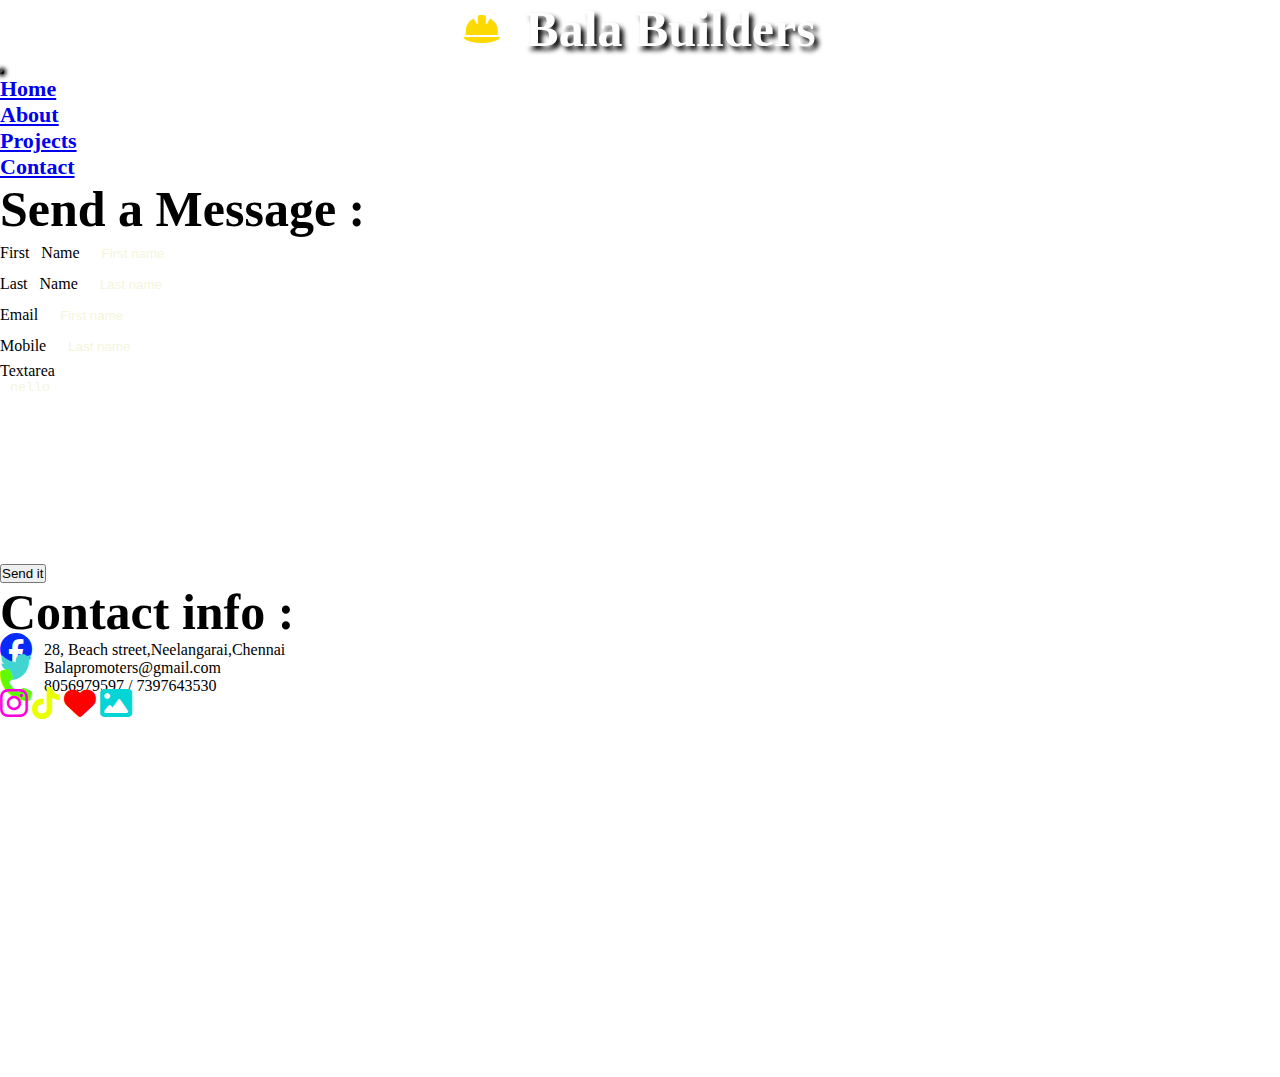
<file: Contact.html>
<!DOCTYPE html>
<html lang="en">
<head>
    <link rel="stylesheet" href="https://cdnjs.cloudflare.com/ajax/libs/font-awesome/6.6.0/css/all.min.css">
    <link rel="stylesheet" type="text/css" href="./index.css">
    <meta name="viewport" content="width=device-width, initial-scale=1.0">
    <title>Projects</title>
    <link href="https://cdn.jsdelivr.net/npm/bootstrap@5.0.2/dist/css/bootstrap.min.css" rel="stylesheet"
        integrity="sha384-EVSTQN3/azprG1Anm3QDgpJLIm9Nao0Yz1ztcQTwFspd3yD65VohhpuuCOmLASjC" crossorigin="anonymous">
</head>
<body>
    <nav class="navbar navbar-expand-lg navbar-dark p-2 position-fixed w-100">
        <div class="container-fluid">
            <div class="navbar-brand p-2 headna" href="#">
                <i class="fa-solid fa-helmet-safety fa-bounce fa-2xl" style="color: #fcda01;"></i>
                <h1 class=" navna"><b>Bala Builders</b></h1>
            </div>
            <button class="navbar-toggler icondet" type="button" data-bs-toggle="collapse" data-bs-target="#navbarNav"
                aria-controls="navbarNav" aria-expanded="false" aria-label="Toggle navigation">
                <span class="navbar-toggler-icon"></span>
            </button>
            <div class="collapse navbar-collapse flex-grow-0" id="navbarNav">
                <ul class="navbar-nav">
                    <li class="nav-item">
                        <a class="nav-link active navdetail p-3" aria-current="page" href="./index.html"><b>Home</b></a>
                    </li>
                    <li class="nav-item">
                        <a class="nav-link active navdetail p-3" href="./About.html"><b>About</b></a>
                    </li>
                    <li class="nav-item">
                        <a class="nav-link active navdetail p-3" href="./Projects.html"><b>Projects</b></a>
                    </li>
                    <li class="nav-item">
                        <a class="nav-link active navdetail p-3" href="#" tabindex="-1"
                            aria-disabled="true"><b>Contact</b></a>
                    </li>
                </ul>
            </div>
        </div>
    </nav> <!--navbar-->
    <div class="container-fluid bg-dark">
        <div class="row-min-vh-100 p-5 d-flex flex-wrap">
          <div class="col-md-6 col-lg-6 mt-5 bg-transparent h-100 text-white ">
            <form class="bg-transparent p-5 w-100 h-100 ">
              <div class="row">
                <h1><b>Send a Message :</b></h1>
                <div class="col">
                  <label for="" class="m-2">First &nbsp; Name</label>
                  <input type="text" class="form-control p-3" placeholder="First name" aria-label="First name">
                </div>
                <div class="col">
                  <label for="" class="m-2">Last &nbsp; Name</label>
                  <input type="text" class="form-control p-3" placeholder="Last name" aria-label="Last name">
                </div>
              </div>
              <div class="row">
                <div class="col">
                  <label for="" class="m-2">Email</label>
                  <input type="text" class="form-control p-3" placeholder="First name" aria-label="First name">
                </div>
                <div class="col">
                  <label for="" class="m-2">Mobile</label>
                  <input type="text" class="form-control p-3" placeholder="Last name" aria-label="Last name">
                </div>
              </div>
              <div class="form-floating mt-2 mb-3"> Textarea
                <textarea class="form-control h-50 mt-5" placeholder="hello " id="floatingTextarea" rows="8"></textarea>
              </div>
              <button type="button" class="btn btn-danger mt-3">Send it</button>
            </form>
          </div>
          <div class="col-md-6 col-lg-6 mt-5 bg-transparent p-2 text-white flex-grow-1">
            <div class=" bg-dark p-4 mb-3 ">
             <h1><b>Contact info :</b></h1>
             <div class=" mt-4">
              <i class="fa-brands fa-facebook fa-2xl " style="color: #052afa;"></i>
              &nbsp; 28, Beach street,Neelangarai,Chennai
             </div>
             <div class="mt-3">
              <i class="fa-brands fa-twitter fa-2xl mt-4" style="color: #41d4d1;"></i>
              &nbsp; Balapromoters@gmail.com
             </div>
             <div class="mt-4">
              <i class="fa-solid fa-phone fa-2xl" style="color: #5efb03;"></i>
              &nbsp; 8056979597 / 7397643530
             </div>
             <div class="d-flex gap-4 mt-5 pb-2 justify-content-center">
              <i class="fa-brands fa-instagram fa-2xl" style="color: #ff00e1;"></i>
              <i class="fa-brands fa-tiktok fa-2xl" style="color: #eaff00;"></i>
              <i class="fa-solid fa-heart fa-2xl" style="color: #ff0000;"></i>
              <i class="fa-solid fa-image fa-2xl" style="color: #06d5d5;"></i>
             </div>
            </div>
            <div class="d-flex">
              <iframe
                src="https://www.google.com/maps/embed?pb=!1m18!1m12!1m3!1d3887.935994299053!2d80.2189304750745!3d12.975945614782928!2m3!1f0!2f0!3f0!3m2!1i1024!2i768!4f13.1!3m3!1m2!1s0x3a525d70050d495f%3A0xe1b0d7791146206d!2sCode99%20IT%20Academy!5e0!3m2!1sen!2sin!4v1728323923248!5m2!1sen!2sin"
                width="100%" height="360" style="border:0;" allowfullscreen="" loading="lazy"
                referrerpolicy="no-referrer-when-downgrade"></iframe>
            </div>
          </div>
    
        </div><!--row-->
      </div><!--container-->
    
    


    <script src="https://cdn.jsdelivr.net/npm/bootstrap@5.0.2/dist/js/bootstrap.bundle.min.js"
        integrity="sha384-MrcW6ZMFYlzcLA8Nl+NtUVF0sA7MsXsP1UyJoMp4YLEuNSfAP+JcXn/tWtIaxVXM"
        crossorigin="anonymous"></script>
</body>
</html>
</file>
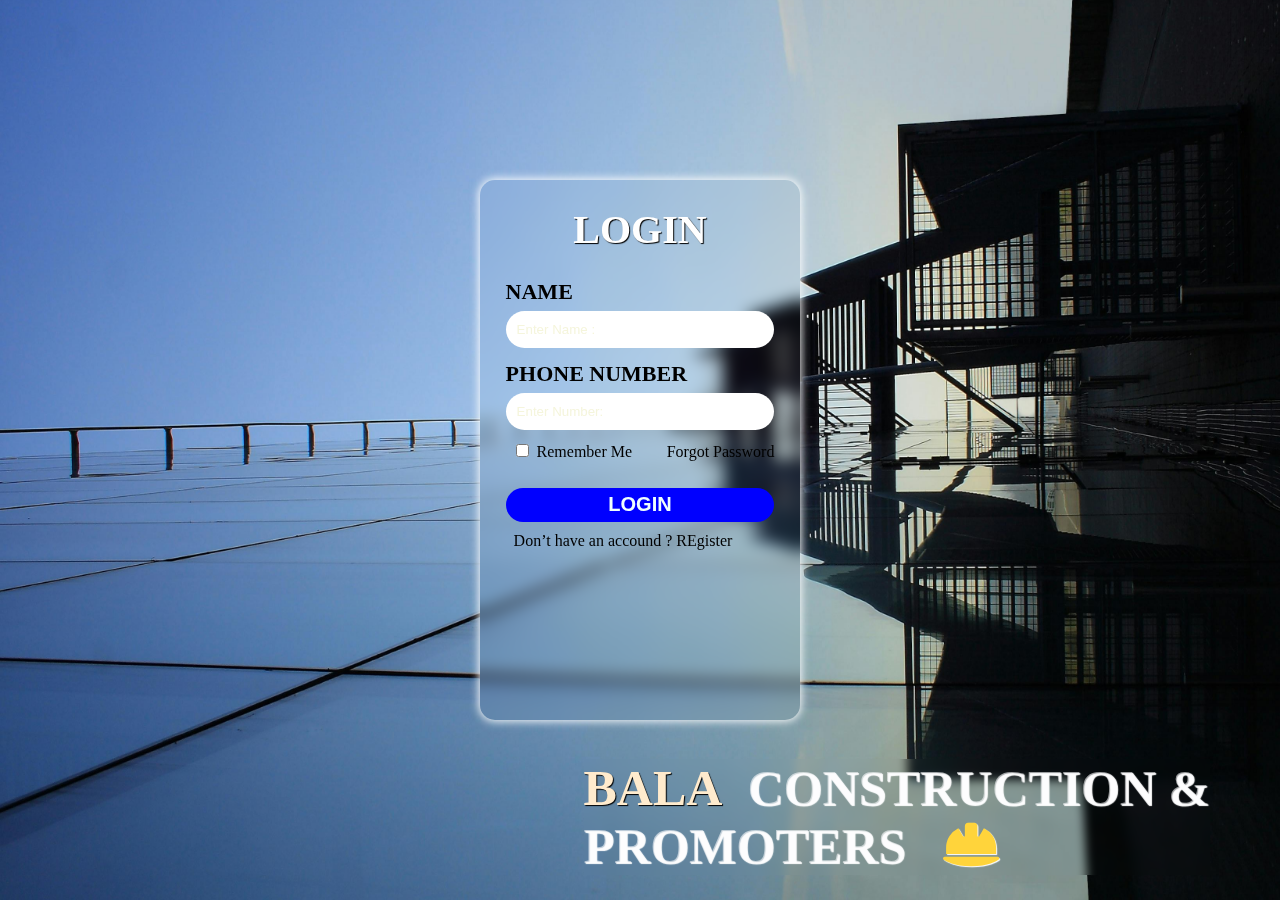
<file: Login.html>
<!DOCTYPE html>
<html>

<head>
    <link rel="stylesheet" href="https://cdnjs.cloudflare.com/ajax/libs/font-awesome/6.6.0/css/all.min.css">
    <link rel="stylesheet" type="text/css" href="./index.css">
    <meta name="viewport" content="width=device-width, initial-scale=1.0">
    <!-- <link href="https://cdn.jsdelivr.net/npm/bootstrap@5.0.2/dist/css/bootstrap.min.css" rel="stylesheet"
        integrity="sha384-EVSTQN3/azprG1Anm3QDgpJLIm9Nao0Yz1ztcQTwFspd3yD65VohhpuuCOmLASjC" crossorigin="anonymous"> -->
    <title>Bala Construction</title>
</head>

<body>
    <div class="overall">
       <div class="loginbox">
            <div class="smallboxedit1">
        <div class="smallboxedit">
            </div>
        </div>
        <div class="smallboxedit2">
        </div>
                <h2 class="logintext">LOGIN</h2>
            <form>
                <label class="loginlable" for=""><B>NAME</B></label><br>
                <input style="margin-bottom: 5%;" class="inputlogin" placeholder="Enter Name :" type="text"><br>
                <label class="loginlable" for=""><B>PHONE NUMBER</B></label><br>
                <input class="inputlogin" type="text" placeholder="Enter Number:" name="" id=""><br>
                        <div style="display: flex; justify-content: space-between; margin-top: 5%;">
                <div><input type="checkbox"><label for="">&nbsp; Remember Me</label></div>
                <label for="">Forgot Password</label>
                </div>
                <button class="butonsubmit"><a style="text-decoration: none; color: azure;" href="./index.html"><b>LOGIN</b></a></button>
                <label for="">&nbsp; Don’t have an accound ? REgister</label>

            </form>
       </div>
       <div class="Construction">
            <h1><b><span style="font-size: 50px; color:blanchedalmond;text-shadow: 1px 1px 1px black;">BALA</span>&nbsp; CONSTRUCTION &</b></h1>
            <h1><b>PROMOTERS</b> &nbsp; <i class="fa-solid fa-helmet-safety fa-1xl" style="color: #FFD43B;"></i></h1>
       </div>

    </div>


    <!-- <script src="https://cdn.jsdelivr.net/npm/bootstrap@5.0.2/dist/js/bootstrap.bundle.min.js"
        integrity="sha384-MrcW6ZMFYlzcLA8Nl+NtUVF0sA7MsXsP1UyJoMp4YLEuNSfAP+JcXn/tWtIaxVXM"
        crossorigin="anonymous"></script> -->
</body>

</html>
</file>
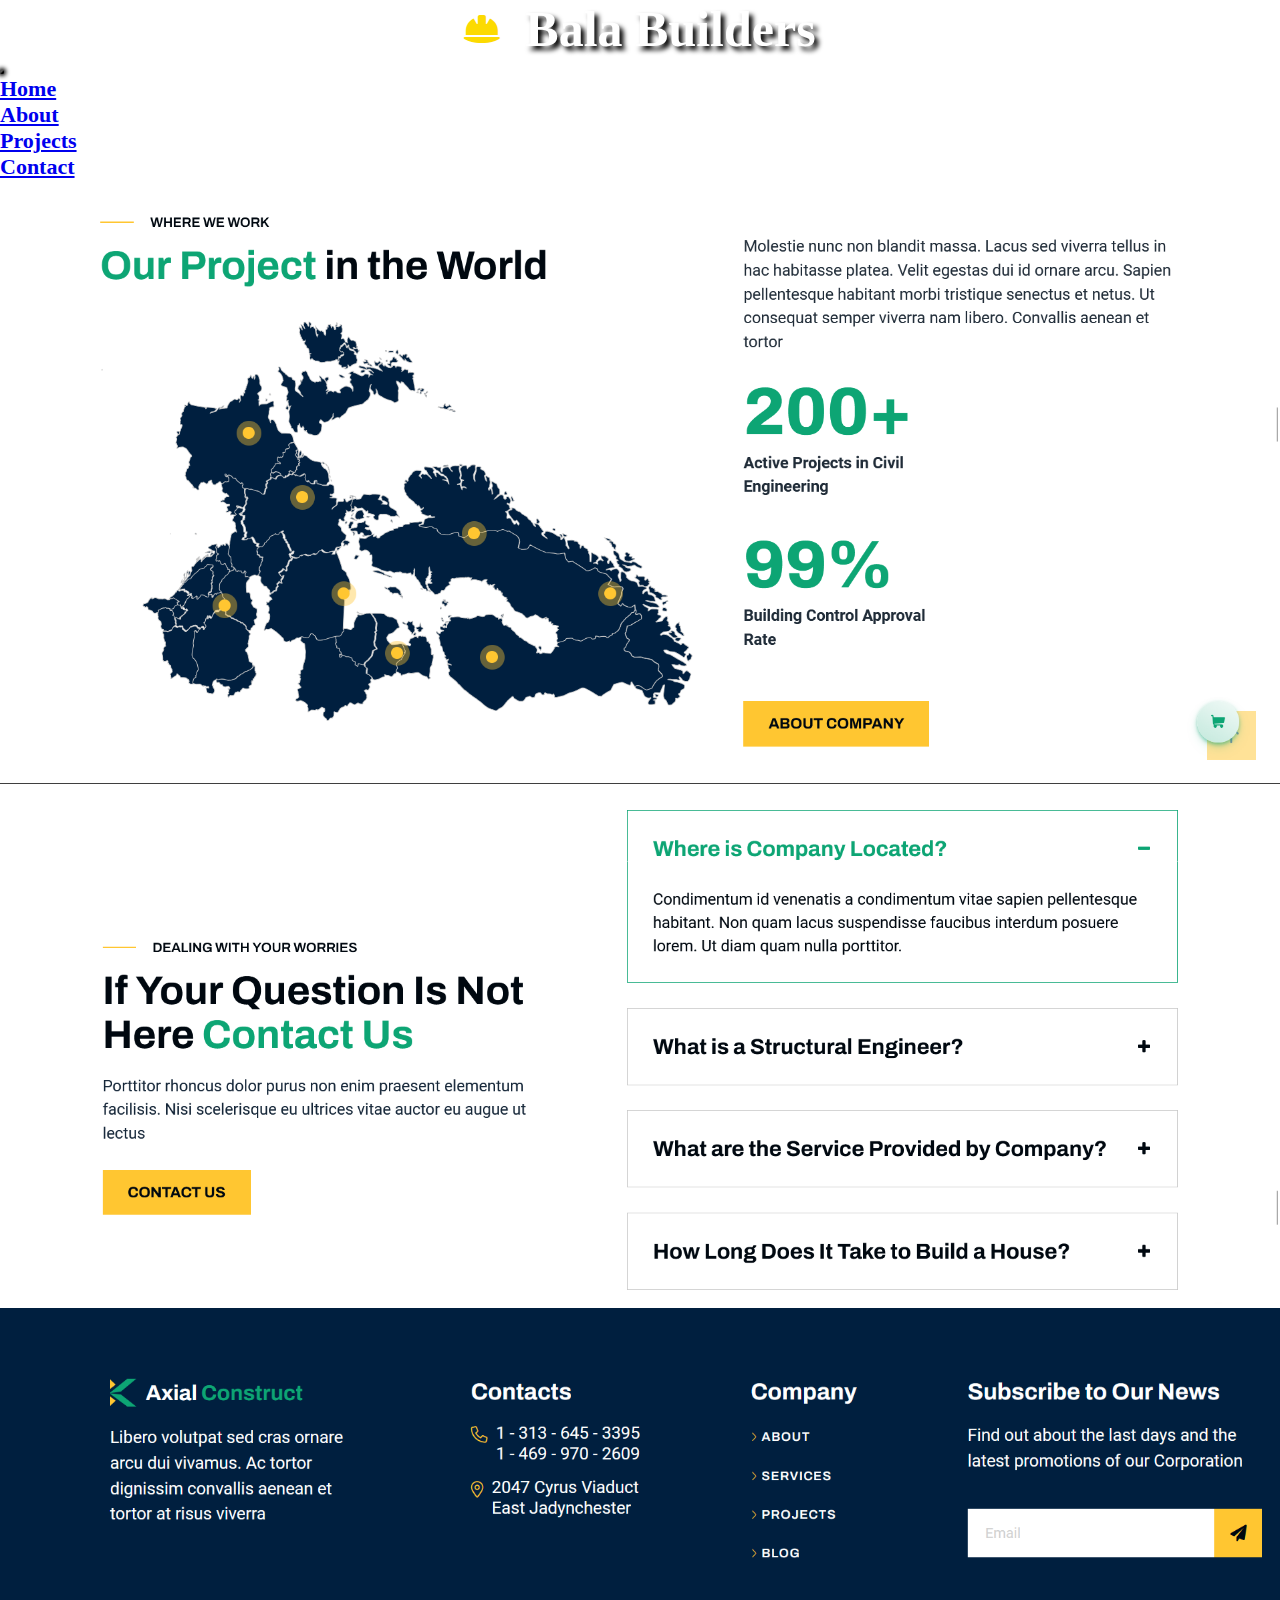
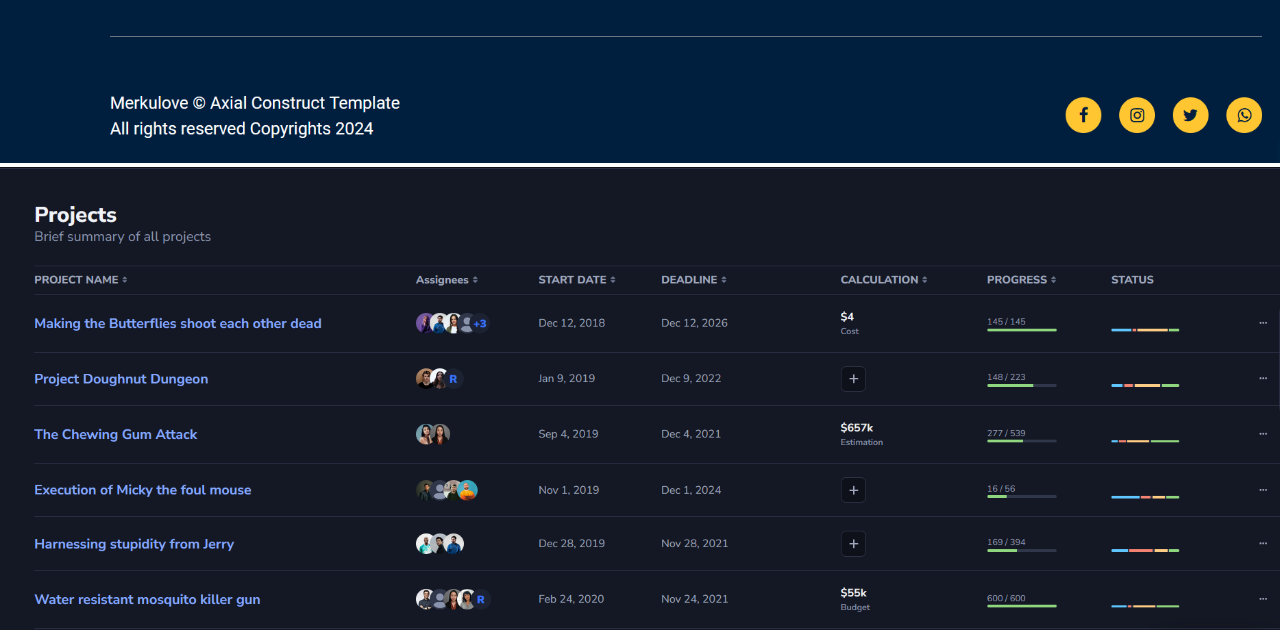
<file: Projects.html>
<!DOCTYPE html>
<html lang="en">
<head>
    <link rel="stylesheet" href="https://cdnjs.cloudflare.com/ajax/libs/font-awesome/6.6.0/css/all.min.css">
    <link rel="stylesheet" type="text/css" href="./index.css">
    <meta name="viewport" content="width=device-width, initial-scale=1.0">
    <title>Projects</title>
    <link href="https://cdn.jsdelivr.net/npm/bootstrap@5.0.2/dist/css/bootstrap.min.css" rel="stylesheet"
        integrity="sha384-EVSTQN3/azprG1Anm3QDgpJLIm9Nao0Yz1ztcQTwFspd3yD65VohhpuuCOmLASjC" crossorigin="anonymous">
</head>
<body>
    <nav class="navbar navbar-expand-lg navbar-dark p-2 position-fixed w-100">
        <div class="container-fluid">
            <div class="navbar-brand p-2 headna" href="#">
                <i class="fa-solid fa-helmet-safety fa-bounce fa-2xl" style="color: #fcda01;"></i>
                <h1 class=" navna"><b>Bala Builders</b></h1>
            </div>
            <button class="navbar-toggler icondet" type="button" data-bs-toggle="collapse" data-bs-target="#navbarNav"
                aria-controls="navbarNav" aria-expanded="false" aria-label="Toggle navigation">
                <span class="navbar-toggler-icon"></span>
            </button>
            <div class="collapse navbar-collapse flex-grow-0" id="navbarNav">
                <ul class="navbar-nav">
                    <li class="nav-item">
                        <a class="nav-link active navdetail p-3" aria-current="page" href="./index.html"><b>Home</b></a>
                    </li>
                    <li class="nav-item">
                        <a class="nav-link active navdetail p-3" href="./About.html"><b>About</b></a>
                    </li>
                    <li class="nav-item">
                        <a class="nav-link active navdetail p-3" href="./Projects.html"><b>Projects</b></a>
                    </li>
                    <li class="nav-item">
                        <a class="nav-link active navdetail p-3" href="./Contact.html" tabindex="-1"
                            aria-disabled="true"><b>Contact</b></a>
                    </li>
                </ul>
            </div>
        </div>
    </nav> <!--navbar-->
    <div class="container-fluid">
        <div class="row bg-dark min-vh-100">
                <div class="col-lg-12 mt-5 pt-5">
                    <img src="./Projects-1 (2).png" class="aboutim1" alt="">
                </div>
                <div class="col-lg-12">
                    <img src="./Projects-1 (3).png" class="aboutim1" alt="">
                </div>
                <div class="col-lg-12">
                    <img src="./Projects-1 (1).png" class="aboutim1" alt="">
                </div>
                <div class="col-lg-12">
                    <img src="./About-4.png" class="aboutim1" alt="">
                </div>


        </div>
</div>
    


    <script src="https://cdn.jsdelivr.net/npm/bootstrap@5.0.2/dist/js/bootstrap.bundle.min.js"
        integrity="sha384-MrcW6ZMFYlzcLA8Nl+NtUVF0sA7MsXsP1UyJoMp4YLEuNSfAP+JcXn/tWtIaxVXM"
        crossorigin="anonymous"></script>
</body>
</html>
</file>
<file: index.css>
*{
    padding: 0px;
    margin: 0px;
    box-sizing:border-box;
}
.navbartop{
    background-color:rgba(255, 255, 255, 0);
    backdrop-filter: blur(5px);
    z-index: 99;
}
.headna{
    /* background-image: url(./Name-background.webp); */
    /* background-size: cover; */
    /* border-radius: 10px; */
    color:white !important;
    /* font-size: 30px !important; */
    /* box-shadow: 0px 0px 12px 3px black; */
    display: flex;
    align-items: center;
    justify-content: center;
    gap: 25px;
}
.navdetail{
    font-size: 22px !important;
}
.navdetail:hover{
    background-color: rgb(211, 238, 238);
    box-shadow: 0px 0px 6px 3px;
    border-radius: 10px;
}
.icondet{
    background-color: rgb(72, 122, 140) !important;
    box-shadow: 0px 0px 4px 2px;
    border-radius: 10px !important;
}
.navna{
    color:white;
    text-shadow: 4px 4px 5px black;
}
.backgroundimg{
    /* background-image: url(./img-1.webp); */
    background-size: cover;
    background-position: center;
    background-repeat: no-repeat;
    animation-name: backimg;
    animation-duration: 9s;
    animation-iteration-count: infinite;
}
.headline{
    position: absolute;
    top: 50%;
    left: 3%;
}
.offer{
    font-size: 60px;
    color: white;
    text-shadow: 2px 2px 2px black;
}
@keyframes backimg{
    0%{
        background-image: url(./pexels-senfonirealestate-14548470.jpg);
        /* transition: all 3s; */
        /* transform: scale(1.1,1.1); */
    }
    50%{
        background-image: url(./background.3.webp);
        background-size: cover;
        background-position: center;
        /* transition: all 3s; */
        /* transform: scale(1.3,1.2); */
    }
    100%{
        background-image: url(./pexels-abid-ali-150086727-10647324.jpg);
    }
}
.imagesmall1{
    height: 100%;
    width: 100%;
}
.imgsma{
    border: none !important;
}
.imgsmafoot{
    border: none !important;
    border-top: 1px solid rgba(0, 0, 0, 0.137) !important;
}
.imgsmabuton{
    border: none;
    background-color:rgb(71, 0, 95);
    border-radius: 20px;
    font-weight: 900; 
}
.imgsmabuton:hover{
    transform: scale(1.1);
    background-color: rgb(255, 0, 234);
    box-shadow: 0px 0px 10px 2px black;
}
.imgsmadiv{
    width: 100%;
    justify-content: space-between;
}
.viiadetail{
    width: 100%;
    justify-content: space-between;
}
.imgsmaanger{
text-decoration: none;
background-color: rgba(255, 123, 0, 0.2);
color: black;
padding: 10px;
font-size: 15px;
font-weight: 700;
border-radius: 10px;
}
.imgsmarate{
    color: rgb(255, 0, 0);
    font-size: 25px;
}
.hsize{
    font-size: 55px;
}
.thardbox{
    box-shadow: 0px 0px 15px 2px;
    border-radius: 10px;
}
.minibox{
    width: 100%;
    height: 25%;
    border-bottom: 1px solid black;
    display: flex;
    align-items: center;
    justify-content:center;
}
.sicon{
    font-size: 60px;
}
.smallimg3{
    height: 100%;
    width: 100%;
}
.sbox2{
    display: flex;
    align-items: center;
    justify-content: space-between;
    width: 100%;
    height: 20%;
    padding: 10px;
    border-bottom: 1px solid black;
}
.sboxover{
    box-shadow: 0px 0px 10px 2px;
    border-radius: 10px;
}
.saleimg{
    height: 400px;
    width: 100%;
}
.saleimg:hover{
    transform: scale(1.2);
}
input{
    border: none !important;
    padding: 8px !important;
    border-radius: 20px !important;
    margin-left: 10px !important;
}
textarea{
    width: 100%;
    height: 180px;
    margin-left: 10px !important;
    resize: none !important;
    border: none;
    border-radius: 10px;
}
.plast{
    /* justify-content: center; */
    align-items: center;
    gap: 10%;
}
.lasticon{
    font-size: 35px;
}
.lastli{
    align-items: center;
    gap: 15px;
}
.topview{
    background-color: rgb(255, 132, 0);
    padding: 8px;
    font-size: 35px;
    position: fixed;
    right: 10px;
    bottom: 30px;
}
.ourdetails{
    display: flex;
    justify-content: center;
    align-items: center !important;
    border-radius: 15px;
    background-color: rgba(234, 205, 225, 0.579);
    box-shadow: 0px 0px 10px 2px  rgb(164, 160, 160);
}
.count{
    font-size: 50px !important;
    color: rgb(255, 106, 0);
    font-weight: 900;
    text-shadow: 1px 1px 1px black;
}
.leftb{
    margin-top: 2%;
}
         /* ------------Login Page----------- */

.overall{
    width: 100%;
    height: 100vh;
    background-image: url(./pexels-pixabay-262347.jpg);
    background-size: cover;
    background-position: center;
    display: flex;
    justify-content: center;
    align-items: center;
    position: relative;
}
.Construction{
    /* height: 25%;
    width: 25%;
    background-image: url(./back.img);
    background-size: cover;
    background-repeat: no-repeat;
    background-position: center;
    /* border-radius: 5px; */
    position: absolute;
    right: 70px;
    bottom: 25px;
    color: rgba(252, 252, 253, 0.57);
    backdrop-filter: blur(5px);
    text-shadow: 1px 1px 1px white;
}
.loginbox{
    height: 60%;
    width: 25%;
    background: rgba(255, 255, 255, 0);
    backdrop-filter: blur(8px);
    border-radius: 15px;
    padding: 2%;
    box-shadow: 0px 0px 10px 1px white;
    /* text-align: center; */
    /* position: relative; */
}
.logintext{
    text-align: center;
    margin-bottom: 10%;
    font-size: 40px;
    color: white;
    font-weight: 900;
    text-shadow: 1px 1px 1px black;
}
.inputlogin{
    width: 100%;
    margin-left: 0% !important;
    margin-top: 2%;
    padding: 11px !important;
}
.butonsubmit{
    padding: 2%;
    width: 100%;
    margin-top: 10%;
    border: none;
    border-radius: 20px;
    font-size: 20px;
    background-color: blue;
    font-weight: 900;
    margin-bottom: 10px;
    /* box-shadow: 0px 0px 8px 2px rgb(43, 0, 255) ; */
}
.butonsubmit:hover{
    transform: scale(1.1);
}
.loginlable{
    font-size: 22px;
    color: black;
    font-weight: 900;
    /* text-shadow: 1px 1px 4px rgb(5, 5, 5); */
}
    /* ---------------About--------------- */

.card-container {
    display: grid;
    grid-template-columns: repeat(3, 1fr);
    gap: 2rem;
  
}
.flip-card {
    background-color: transparent;
    width: 100%;
    perspective: 1000px;
}

.flip-card-inner {
    position: relative;
    width: 100%;
    height: 450px;
    transition: transform 0.5s;
    transform-style: preserve-3d;
}

.flip-card:hover .flip-card-inner {
    transform: rotatey(180deg);
}

.flip-card-front, .flip-card-back {
    position: absolute;
    width: 100%;
    height: 100%;
    backface-visibility: hidden;
    border-radius: 10px;
}
.flip-card-front {
    background-color: white;
    border-radius: 10px;
    box-shadow: 0 4px 8px rgba(0, 0, 0, 0.1);
    transition: box-shadow 7s ease-in-out;
}
.flip-card-front img {
    width: 100%;
    height: 100%;
}
.img12{
    height: 100%;
    width: 100%;
}

.flip-card-front:hover {
    transform: scale(1.2);
    box-shadow: 0px 0px 15px 4px;
    /* transition:all 5s; */
}
/* Back side of card */
.flip-card-back {
    transform: rotateY(180deg);
    border-radius: 10px;
}

                /* ABOUT */
    
    .aboutim1{
        height: 100%;
        width: 100%;
    }
            /* LAST */
            *{
                padding: 0px;
                margin: 0px;
                box-sizing: border-box;
            }
            .boxtop{
                width: 100%;
                min-height: 300px;
                background-image: linear-gradient(to bottom right, rgb(83, 27, 126),rgb(21, 18, 45), rgb(78, 40, 118));
                display: flex;
                flex-direction: column;
                justify-content: center;
                align-items: center;
                color: white;
            }
            h1{
                font-size: 50px;
            }
            .jump{
                font-size: 35px;
            }
            h6{
                margin-bottom: 25px;
                font-size: 7px;
                color: yellow;
            }
            .icon{
                font-size: 30px;
                padding: 10px;
                border: 2px solid rgb(255, 196, 0);
                border-radius: 50%;
                margin-left: 5px;
            }
            .boxtop div{
                padding: 25px;
            }
            .botombox{
                width: 100%;
                min-height: 500px;
                background-image: linear-gradient(90deg, rgb(1, 1, 16),rgba(6, 0, 14, 0.855) );
                display: flex;
                justify-content: center;
                align-items: center;
                color: white;
                gap: 5%;
                flex-wrap: wrap;
            }
            .buton{
                margin-top: 20px;
                display: flex;
                gap: 30px;
                color: orange;
            
            }
            .icon1{
                font-size: 20px;
            }
            .buton div{
                margin-top: 15px;
                border: 2px solid orange;
                padding: 9px;
                border-radius: 20px;
            }
            .box1{
                padding: 10px;
                border-right: 1px solid rgb(222, 197, 135);
                width: 40%;
            }
            .box2{
                padding: 10px;
                width: 40%;
            }
            .inp{
                padding: 6px;
                background-color: rgba(0, 0, 0, 0.515);
                border: none;
                border: 1px solid orange;
                width: 70%;
                border-top-left-radius: 5px;
                border-bottom-left-radius: 5px;
            }
            .inputa{
                margin-top: 10px;
                display: flex;
            }
            .righti{
                text-align: center;
                width: 10%;
                padding: 6px;
                background-color: orange;
                border-top-right-radius: 5px;
                border-bottom-right-radius: 5px;
            }
            ::placeholder{
                color: beige;
            }
            td{
                padding: 5px;
            }
            table{
                margin-top: 20px;
                width: 80%;
            }
                
@media only screen and (max-width:800px){
    .box1{
        width: 100%;
    }
    .box2{
        width: 100%;
    }
    .hsize{
        font-size: 35px;
    }
    .offer{
        font-size: 45px;
    }
}
/* Responsive design-Flip */
@media (max-width: 1024px) {
    .card-container {
        grid-template-columns: repeat(2, 1fr);
    }
}

@media (max-width: 768px) {
    .card-container {
        grid-template-columns: 1fr;
        /* min-width: 280px; */
    }
    .flip-card-inner {
        height: 450px;
  }
}
</file>
